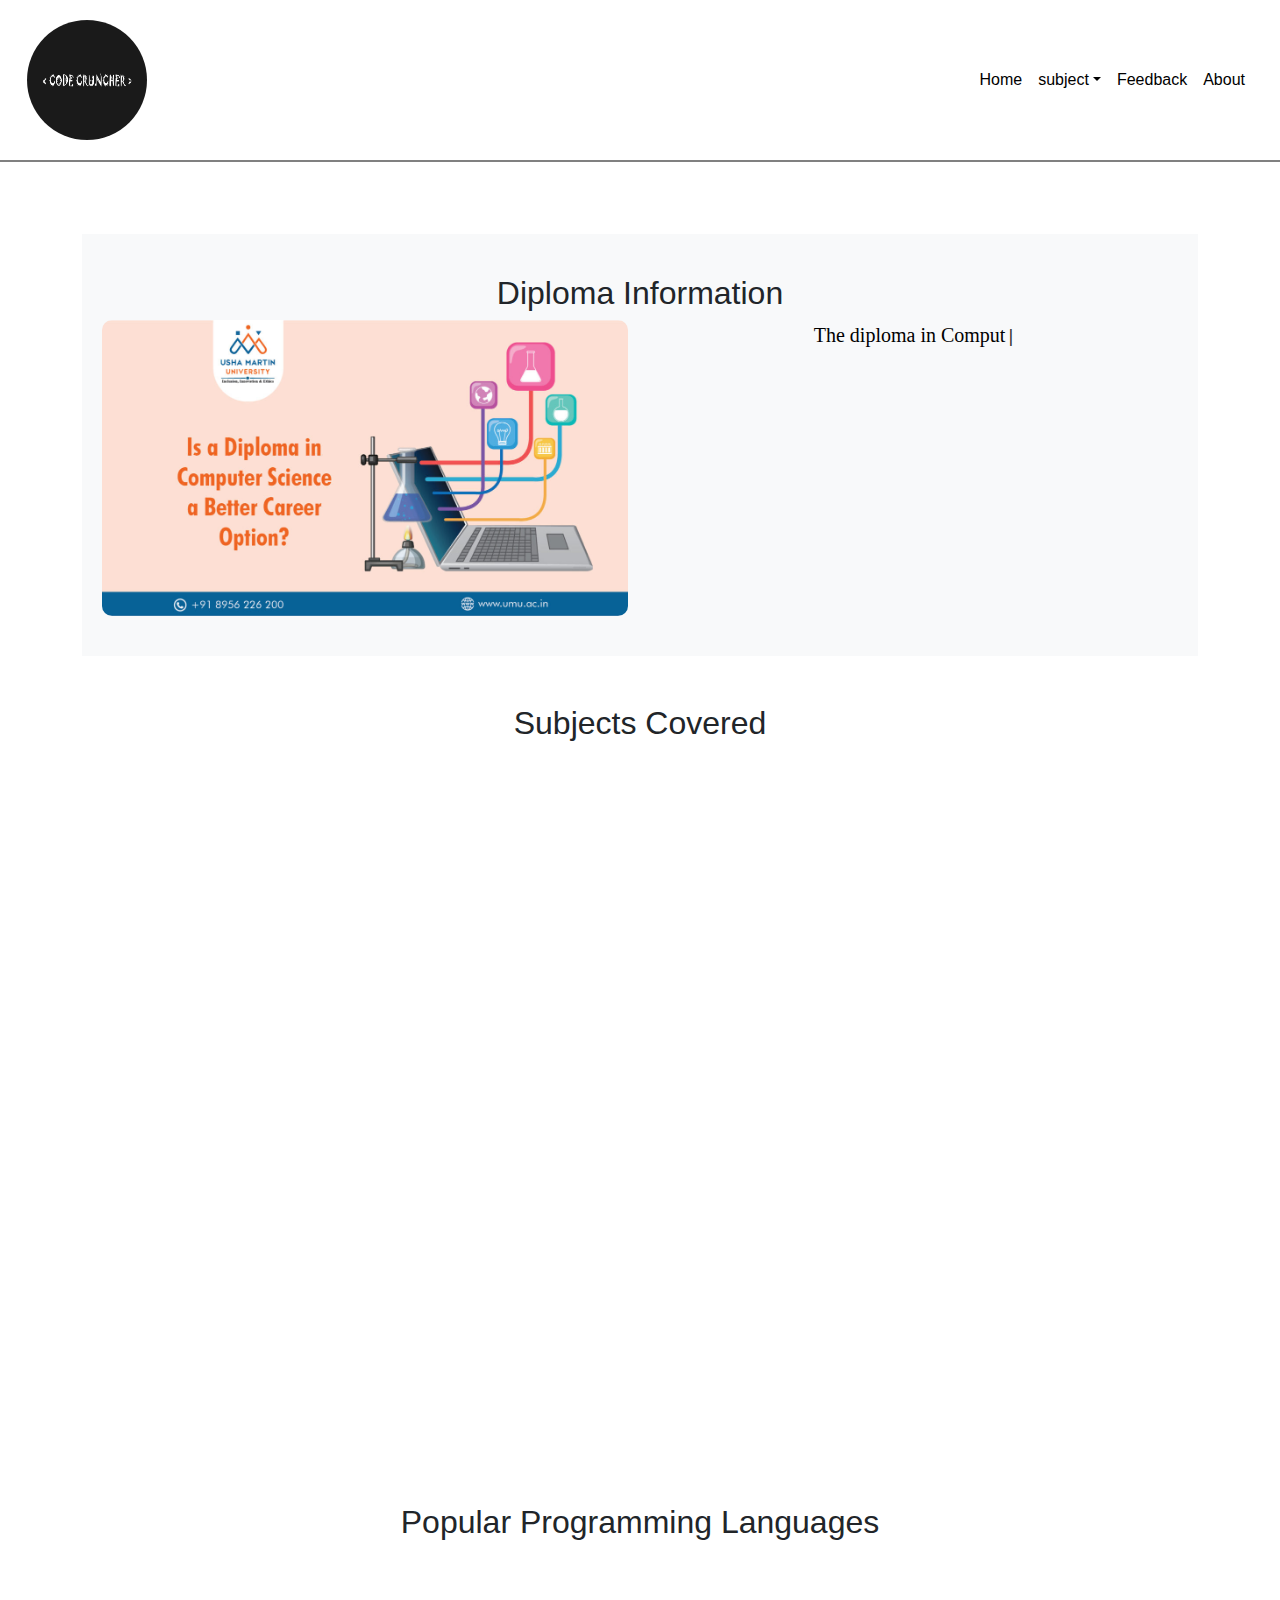
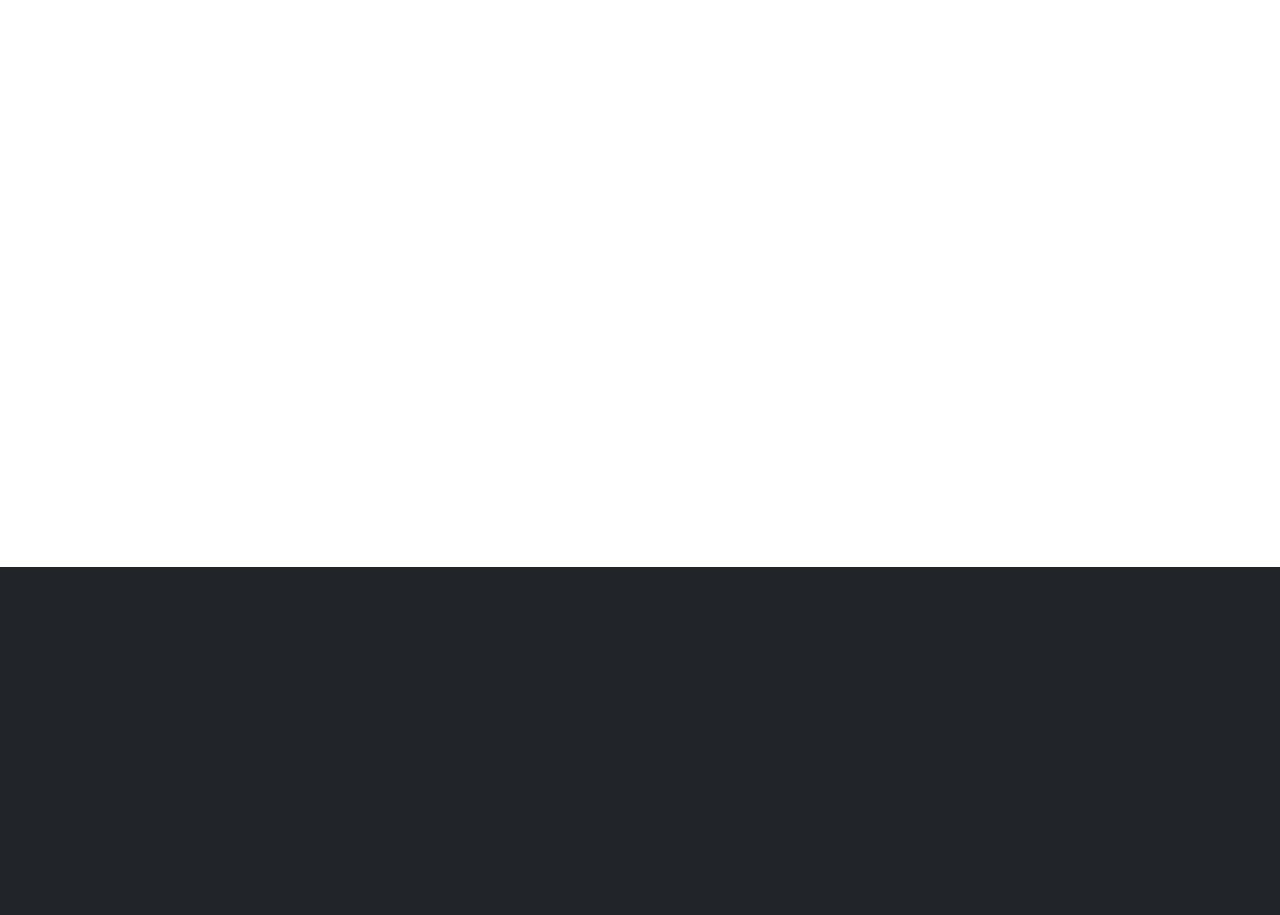
<file: index.html>
<!DOCTYPE html>
<html lang="en">
<head>
    <meta charset="UTF-8">
    <meta name="viewport" content="width=device-width, initial-scale=1.0">
    <title>CodeCrunches</title>
    <link href="https://cdn.jsdelivr.net/npm/bootstrap@5.3.0-alpha1/dist/css/bootstrap.min.css" rel="stylesheet">
    <link rel="stylesheet" href="style.css">
    <link rel="website icon" class="icon" type="jpg" href="logo.jpg">
</head>
<body>
    <!-- Navigation Bar -->
<nav class="navbar navbar-expand-lg navbar-light bg-white fixed-topv custom-border">
    <div class="container-fluid">
        <!-- Logo/Brand Name -->
        <a class="navbar-brand" href="index.html">
            <img src="logo.jpg" alt="Diploma Program" width="120" height="120" class="d-inline-block align-top">
        </a>

        <!-- Hamburger Icon for Mobile -->
        <button class="navbar-toggler" type="button" data-bs-toggle="collapse" data-bs-target="#navbarNav"
                aria-controls="navbarNav" aria-expanded="false" aria-label="Toggle navigation">
            <span class="navbar-toggler-icon"></span>
        </button>

        <!-- Navigation Menu -->
        <div class="collapse navbar-collapse" id="navbarNav">
            <ul class="navbar-nav ms-auto">
                <li class="nav-item">
                    <a class="nav-link" href="index.html">Home</a>
                </li>
                <li class="nav-item dropdown">
                    <a class="nav-link dropdown-toggle" id="navbarDropdownCourses" role="button"
                        data-toggle="dropdown" aria-haspopup="true" aria-expanded="false">subject</a>
                    <div class="dropdown-menu" aria-labelledby="navbarDropdownCourses">
                        <a class="dropdown-item" href="subject.html" target="_blank">All subject</a>
                        <a class="dropdown-item" href="DBMS.html" target="_blank">DBMS</a>
                        <a class="dropdown-item" href="Python.html" target="_blank">Python</a>
                        <a class="dropdown-item" href="BOS.html" target="_blank">BOS</a>
                        <a class="dropdown-item" href="DSA.html" target="_blank">DSA</a>
                    </div>
                </li>
                <li class="nav-item">
                    <a class="nav-link" href="feedback.html" target="_blank">Feedback</a>
                </li>
                <li class="nav-item">
                    <a class="nav-link" href="About Us.html" target="_blank">About</a>
                </li>
            </ul>
        </div>
    </div>
</nav>

<br>

<main>
    <div class="container mt-5">
        <section id="diploma-info" class="text-center">
            <h2>Diploma Information</h2>
            <div class="row">
                <div class="col-md-6 text-center">
                    <!-- Image Added -->
                    <img src="diploma.jpg" alt="Diploma Image" class="img-fluid diploma-image">
                </div>
                <div class="col-md-6 text-center">
                    <p><span id="typing-animation"></span><span class="cursor">|</span></p> <!-- Typing text remains -->
                </div>
            </div>
        </section>



        <!-- Subjects Section -->
        <section id="subjects" class="mt-5">
            <h2 class="text-center">Subjects Covered</h2>
            <div class="row">
                <div class="col-md-4 col-sm-6 col-12 mb-4 fade-in">
                    <div class="card subject-card">
                        <div class="card-body">
                            <h5 class="card-title">DBMS</h5>
                            <p class="card-text">A DBMS provides organizations a complete, clear view into the way data is shared, ensuring there aren't unnecessary copies of data. Not to mention, A DBMS allows organizations to enforce data security and privacy policies to reduce the risk of a data breach.</p>
                            <a href="DBMS.html" target="_blank" class="btn btn-primary">Material</a>
                            <a href="DBMSpaper.html" target="_blank" class="btn btn-primary">Last year paper PDFs</a>
                        </div>
                    </div>
                </div>
    
    
                <div class="col-md-4 col-sm-6 col-12 mb-4 fade-in">
                    <div class="card subject-card">
                        <div class="card-body">
                            <h5 class="card-title">BOS</h5>
                            <p class="card-text">Learn BOS. It manages the computer's memory and processes, as well as all of its software and hardware.</p>
                            <a href="BOS.html" target="_blank" class="btn btn-primary">Material</a>
                            <a href="BOSpaper.html" target="_blank" class="btn btn-primary">Last year paper PDFs</a>
                        </div>
                    </div>
                </div>


                <div class="col-md-4 col-sm-6 col-12 mb-4 fade-in">
                    <div class="card subject-card">
                        <div class="card-body">
                            <h5 class="card-title">Python</h5>
                            <p class="card-text">Python is known for its readability and ease of learning, often used developing websites and software, task automation, data analysis, and data visualisation.</p>
                            <a href="Python.html" target="_blank" class="btn btn-primary">Material</a>
                            <a href="Pythonpaper.html" target="_blank" class="btn btn-primary">Last year paper PDFs</a>
                        </div>
                    </div>
                </div>


                <div class="col-md-4 col-sm-6 col-12 mb-4 fade-in">
                    <div class="card subject-card">
                        <div class="card-body">
                            <h5 class="card-title">DSA</h5>
                            <p class="card-text">Learning data structures and algorithms enhances your overall programming abilities. You'll be able to write code that is cleaner, more efficient, and easier to maintain. Understanding how your code works at a fundamental level makes it easier to find and fix errors.</p>
                            <a href="DSA.html" target="_blank" class="btn btn-primary">Material</a>
                            <a href="DSApaper.html" target="_blank" class="btn btn-primary">Last year paper PDFs</a>
                        </div>
                    </div>
                </div>
            </div>
        </section>

        <!-- Computer Languages Section -->
<section id="languages" class="mt-5">
    <h2 class="text-center">Popular Programming Languages</h2>
    <div class="row">
        <div class="col-md-4 fade-in">
            <div class="language-card">
                <h5>Python</h5>
                <p>Python is known for its readability and ease of learning, often used developing websites and software, task automation, data analysis, and data visualisation.</p>
            </div>
        </div>
        <div class="col-md-4 fade-in">
            <div class="language-card">
                <h5>JavaScript</h5>
                <p>JavaScript powers dynamic content and interactive web pages, making it essential for front-end development.</p>
            </div>
        </div>
        <div class="col-md-4 fade-in">
            <div class="language-card">
                <h5>Java</h5>
                <p>Java is a highly scalable language often used in enterprise applications and Android development.</p>
            </div>
        </div>
        <div class="col-md-4 fade-in">
            <div class="language-card">
                <h5>C++</h5>
                <p>C++ is a powerful, high-performance language used in system software, game development, and real-time simulations.</p>
            </div>
        </div>
        <div class="col-md-4 fade-in">
            <div class="language-card">
                <h5>Ruby</h5>
                <p>Ruby is a flexible, beginner-friendly language, widely known for its use in web development with the Rails framework.</p>
            </div>
        </div>
        <div class="col-md-4 fade-in">
            <div class="language-card">
                <h5>PHP</h5>
                <p>PHP is a popular server-side scripting language used for building dynamic websites and web applications.</p>
            </div>
        </div>
        <div class="col-md-4 fade-in">
            <div class="language-card">
                <h5>Swift</h5>
                <p>Swift is used primarily for iOS and macOS app development, known for its speed and safety features.</p>
            </div>
        </div>
        <div class="col-md-4 fade-in">
            <div class="language-card">
                <h5>C#</h5>
                <p>C# is a versatile language developed by Microsoft, commonly used in game development with Unity and enterprise software.</p>
            </div>
        </div>
        <div class="col-md-4 fade-in">
            <div class="language-card">
                <h5>Go</h5>
                <p>Go (Golang) is known for its simplicity and high performance, making it popular for cloud-based applications and services.</p>
            </div>
        </div>
    </div>
</section>
    </div>
</main> 

<br>

<!-- Footer Section -->
<footer class="footer bg-dark text-white">
    <div class="container">
        <div class="row">
            <!-- Quick Links -->
            <div class="col-md-4">
                <h5>Quick Links</h5>
                <ul>
                    <li><a href="index.html">Home</a></li>
                    <li><a href="subject.html">subject</a></li>
                    <li><a href="feedback.html">Feedback</a></li>
                    <li><a href="about.html">About</a></li>
                </ul>
            </div>
            <!-- Contact Information -->
            <div class="col-md-4">
                <h5>Contact Information</h5>
                <p><strong>Address: </strong><a href="https://maps.app.goo.gl/cZvbRpE9s41Y2mDB8" class="text-white text-decoration-none"> A-302, Ratnam Sky City, Rajkot, Gujarat</a></p>
                <p><strong>Phone:</strong><a href="tel:+916351478074" class="text-white text-decoration-none"> +91 6351478074</a></p>
                <p><strong>Email:</strong> karanvaya208@gmail.com</p>
                <p><strong>Hours:</strong> Mon-Fri 2:00pm - 8:00pm</p>
            </div>
            <!-- Social Media Links -->
            <div class="col-md-4">
                <h5>Follow Us</h5>
                <ul class="social-media">
                    <li><a href="https://wa.me/916351478074" target="_blank" class="fab fa-WBbusiness-f">Whatsapp</a></li>
                    <li><a href="https://x.com/Karanvaya14352?t=p5pnC23U_OzOxaMj130spA&s=09" target="_blank" class="fab fa-twitter">Twitter</a></li>
                    <li><a href="https://www.linkedin.com/in/karan-vaya-581460316lipi=urn%3Ali%3Apage%3Ad_flagship3%20%20%20%20%20%20%20%20%20%20%20%20%20%20%20%20%20%20%20%20_feed%3Bs9AuwH%2FPSq28ZUuLZCYLlA%3D%3D" target="_blank" class="fab fa-linkedin-in">Linkedin</a></li>
                    <li><a href="https://www.instagram.com/karanvaya2008?igsh=cXduNnJhZ29sb3Fm" target="_blank" class="fab fa-instagram">Instagram</a></li>
                </ul>
            </div>
        </div>
        <div class="row">
            <!-- Copyright and Trademark Notice -->
            <div class="col-12 text-center">
                <p>&copy; 2024 Computer Science Institute. All rights reserved.</p>
            </div>
        </div>
    </div>
    <!-- Back to Top Button -->
    <button id="back-to-top" class="btn btn-primary">↑</button>
</footer>

<!-- Responsive Menu Button -->
<button class="btn btn-primary" id="menu-toggle">
    <span class="navbar-toggler-icon"></span>
</button>

<script src="https://code.jquery.com/jquery-3.6.0.min.js"></script>
<script src="https://cdn.jsdelivr.net/npm/@popperjs/core@2.9.2/dist/umd/popper.min.js"></script>
<script src="https://cdn.jsdelivr.net/npm/bootstrap@5.3.0-alpha1/dist/js/bootstrap.min.js"></script>
<script src="script.js"></script>
</body>
</html>
</file>
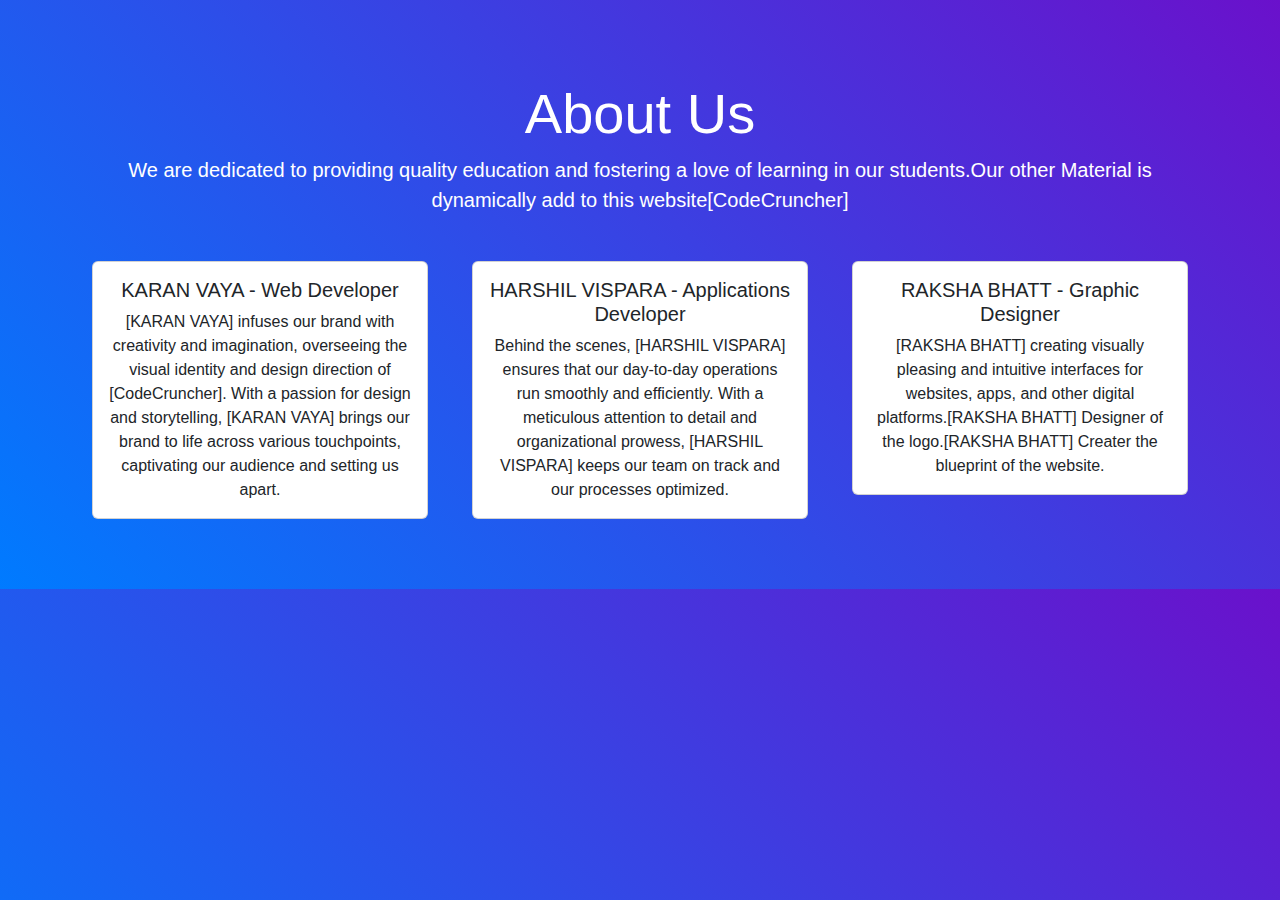
<file: About Us.html>
<!DOCTYPE html>
<html lang="en">
<head>
    <meta charset="UTF-8">
    <meta name="viewport" content="width=device-width, initial-scale=1.0">
    <title>About Us</title>
    <link href="https://cdn.jsdelivr.net/npm/bootstrap@5.3.0/dist/css/bootstrap.min.css" rel="stylesheet">
    <link rel="stylesheet" href="about us.css">
    <link href="https://cdnjs.cloudflare.com/ajax/libs/animate.css/4.1.1/animate.min.css" rel="stylesheet">
</head>
<body>
    <section class="about-section" id="aboutSection">
        <div class="container">
            <div class="row about-content" id="aboutContent">
                <div class="col-lg-12">
                    <h2 class="display-4 animate__animated animate__fadeInDown">About Us</h2>
                    <p class="lead animate__animated animate__fadeInLeft">We are dedicated to providing quality education and fostering a love of learning in our students.Our other Material is dynamically add to this website[CodeCruncher]</p>
                </div>
            </div>
            <div class="row text-center">
                <!-- Team Member 1 -->
                <div class="col-md-4 col-sm-6">
                    <div class="card fade-in">
                        <div class="card-body">
                            <h5 class="card-title">KARAN VAYA - Web Developer</h5>
                            <p class="card-text">[KARAN VAYA] infuses our brand with creativity and imagination, overseeing the visual identity and design direction of [CodeCruncher]. With a passion for design and storytelling, [KARAN VAYA] brings our brand to life across various touchpoints, captivating our audience and setting us apart.</p>
                        </div>
                    </div>
                </div>
                <!-- Team Member 2 -->
                <div class="col-md-4 col-sm-6">
                    <div class="card fade-in">
                        <div class="card-body">
                            <h5 class="card-title">HARSHIL VISPARA - Applications Developer</h5>
                            <p class="card-text">Behind the scenes, [HARSHIL VISPARA] ensures that our day-to-day operations run smoothly and efficiently. With a meticulous attention to detail and organizational prowess, [HARSHIL VISPARA] keeps our team on track and our processes optimized.</p>
                        </div>
                    </div>
                </div>
                <!-- Team Member 3 -->
                <div class="col-md-4 col-sm-6">
                    <div class="card fade-in">
                        <div class="card-body">
                            <h5 class="card-title">RAKSHA BHATT - Graphic Designer</h5>
                            <p class="card-text">[RAKSHA BHATT] creating visually pleasing and intuitive interfaces for websites, 
                                apps, and other digital platforms.[RAKSHA BHATT] Designer of the logo.[RAKSHA BHATT] Creater the blueprint of the website.</p>
                        </div>
                    </div>
                </div>
            </div>
        </div>
    </section>

    <!-- Adding JS Libraries -->
    <script src="https://code.jquery.com/jquery-3.6.0.min.js"></script>
    <script src="https://cdn.jsdelivr.net/npm/bootstrap@5.3.0/dist/js/bootstrap.bundle.min.js"></script>
    <script src="about us.js"></script>
</body>
</html>
</file>
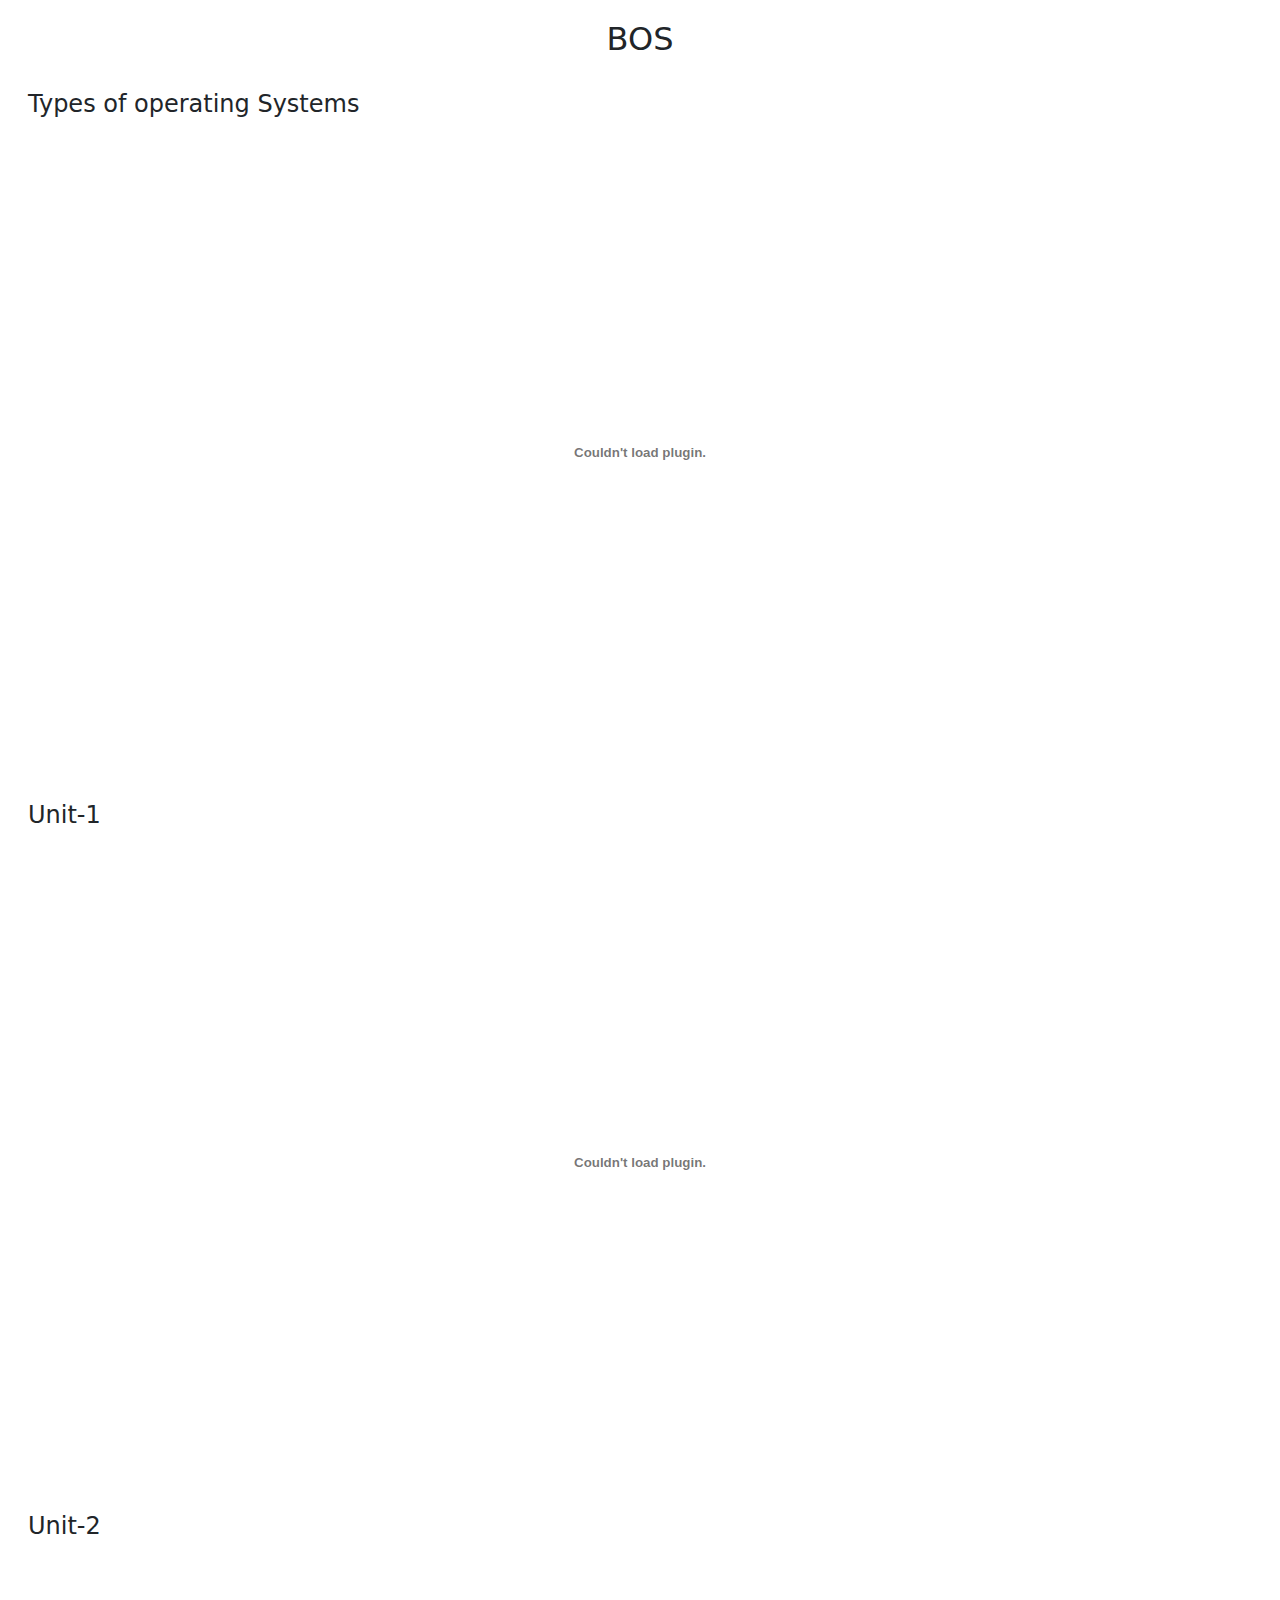
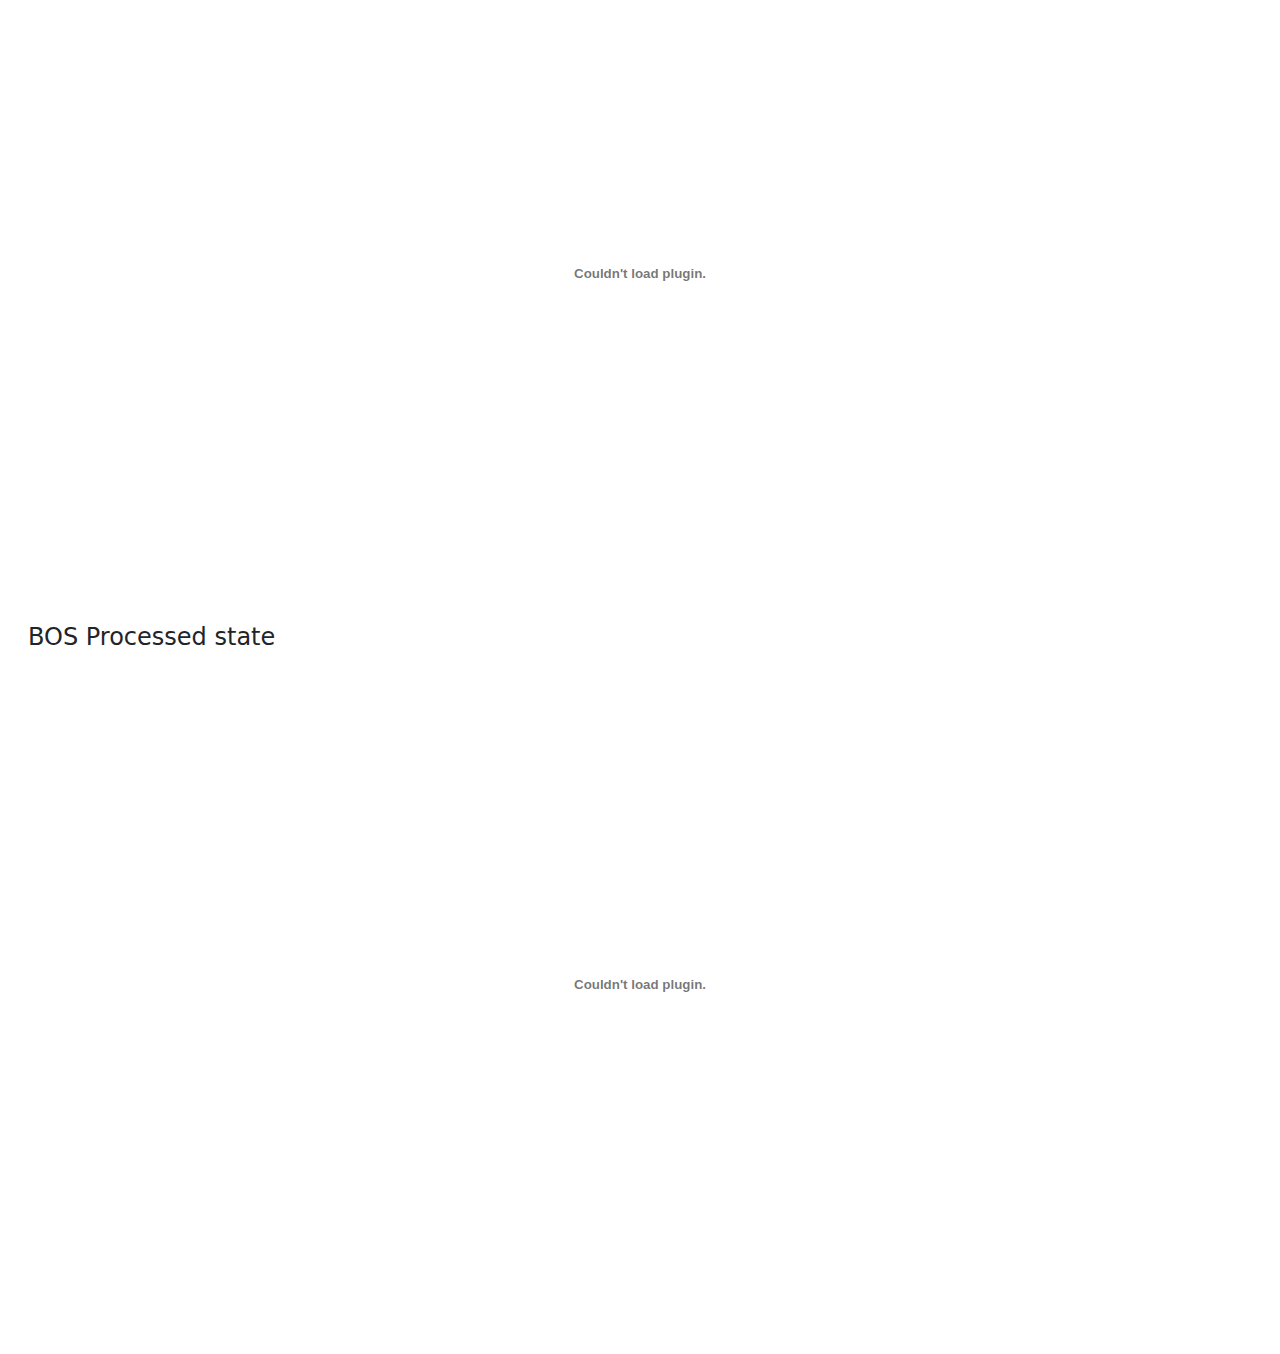
<file: BOS.html>
<!DOCTYPE html>
<html lang="en">
<head>
    <meta charset="UTF-8">
    <meta http-equiv="X-UA-Compatible" content="IE=edge">
    <meta name="viewport" content="width=device-width, initial-scale=1.0">
    <link href="https://cdn.jsdelivr.net/npm/bootstrap@5.3.0-alpha1/dist/css/bootstrap.min.css" rel="stylesheet">
    <link rel="stylesheet" href="https://cdnjs.cloudflare.com/ajax/libs/animate.css/4.1.1/animate.min.css" />
    <link rel="stylesheet" href="BOS.css">
    <title>BOS</title>
</head>
<body>
    <h1 class="text-center animate__animated animate__fadeInDown">BOS</h1>

    <br>

    <h2 class="mx-2 animate__animated animate__fadeInLeft">Types of operating Systems</h2>
    <div class="d-flex justify-content-center animate__animated animate__fadeIn">
        <object data="Types of Operating Systems.pdf" type="application/pdf" class="pdf-container"></object>
    </div>

    <br>

    <h2 class="mx-2 animate__animated animate__fadeInRight">Unit-1</h2>
    <div class="d-flex justify-content-center animate__animated animate__fadeIn">
        <object data="OS_Unit_1.pdf" type="application/pdf" class="pdf-container"></object>
    </div>

    <br>

    <h2 class="mx-2 animate__animated animate__fadeInRight">Unit-2</h2>
    <div class="d-flex justify-content-center animate__animated animate__fadeIn">
        <object data="OS_Unit_2.pdf" type="application/pdf" class="pdf-container"></object>
    </div>
    <br>

    <h2 class="mx-2 animate__animated animate__fadeInRight">BOS Processed state</h2>
    <div class="d-flex justify-content-center animate__animated animate__fadeIn">
        <object data="BOS Processed state.pdf" type="application/pdf" class="pdf-container"></object>
    </div>

    <br>
</body>
<script src="https://code.jquery.com/jquery-3.6.0.min.js"></script>
    <script src="https://cdn.jsdelivr.net/npm/@popperjs/core@2.9.2/dist/umd/popper.min.js"></script>
    <script src="https://cdn.jsdelivr.net/npm/bootstrap@5.3.0-alpha1/dist/js/bootstrap.min.js"></script>
    <script src="BOS.js"></script>
</html>
</file>
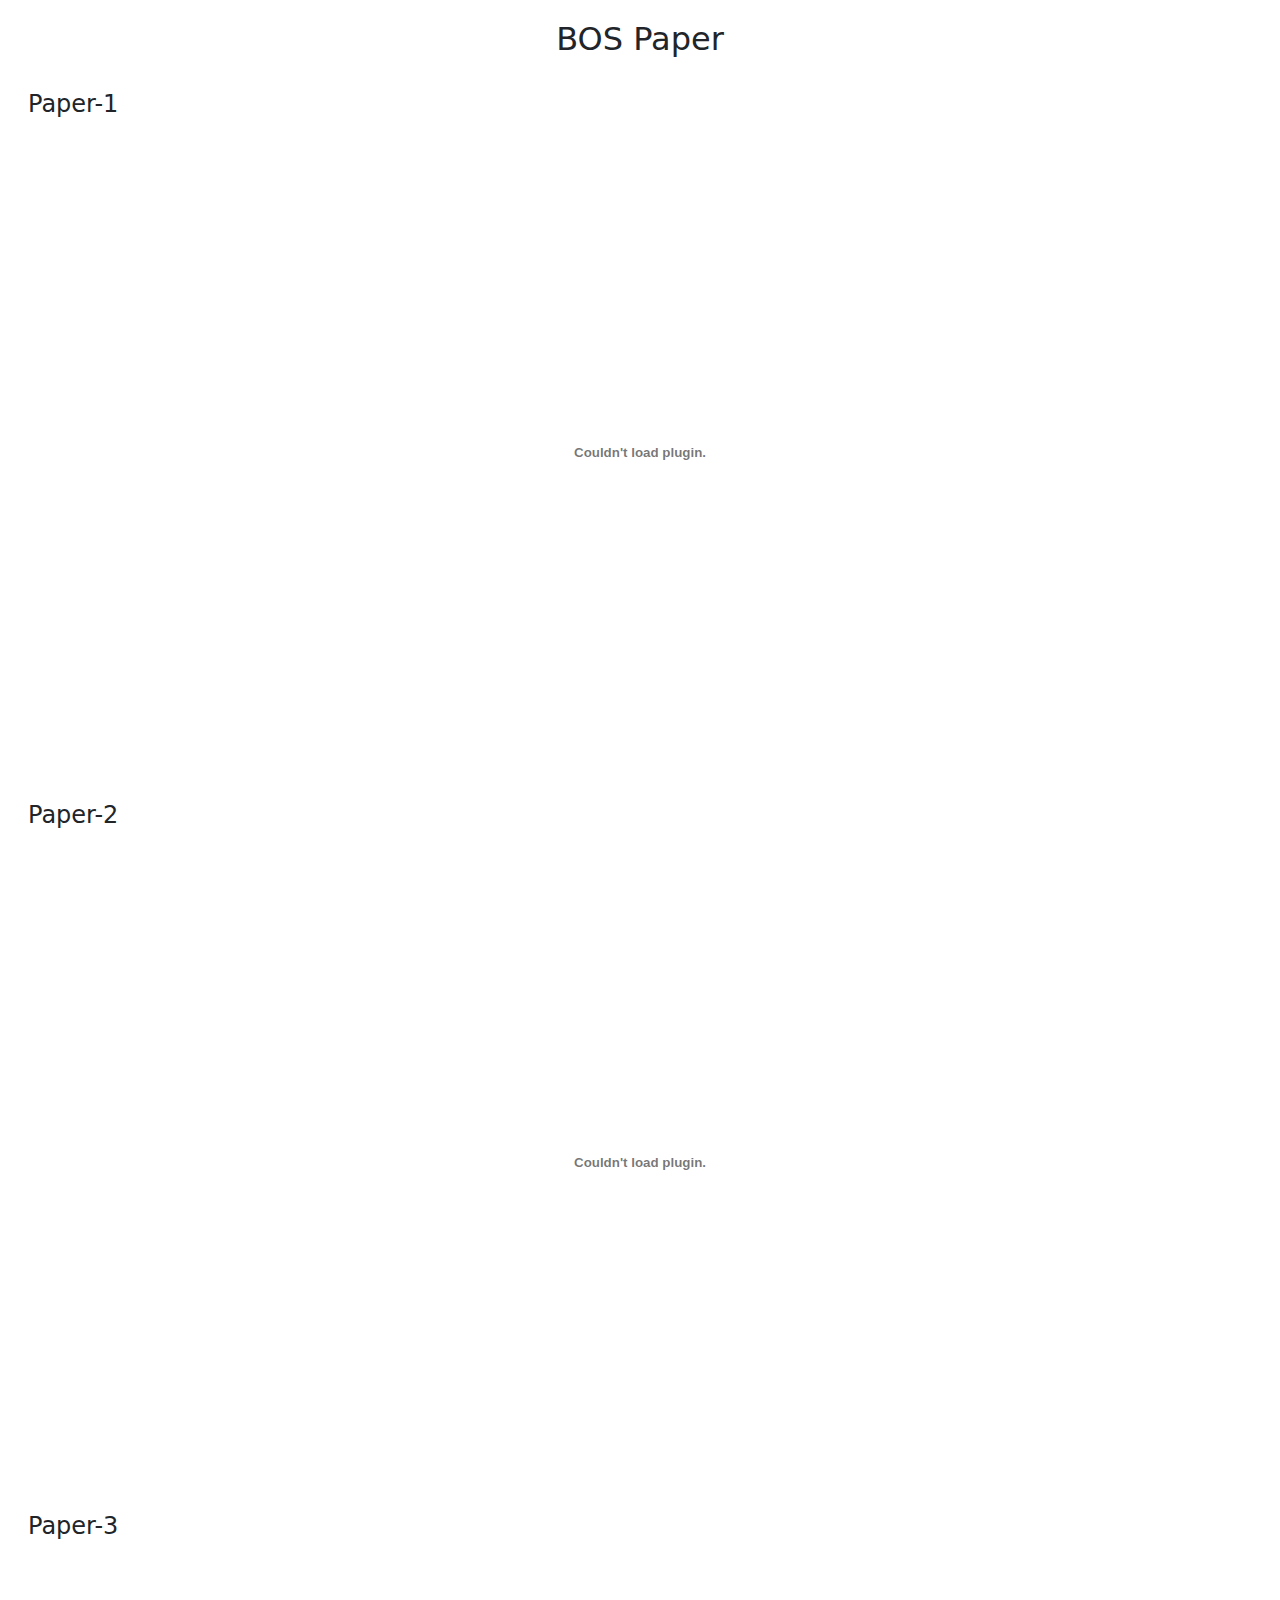
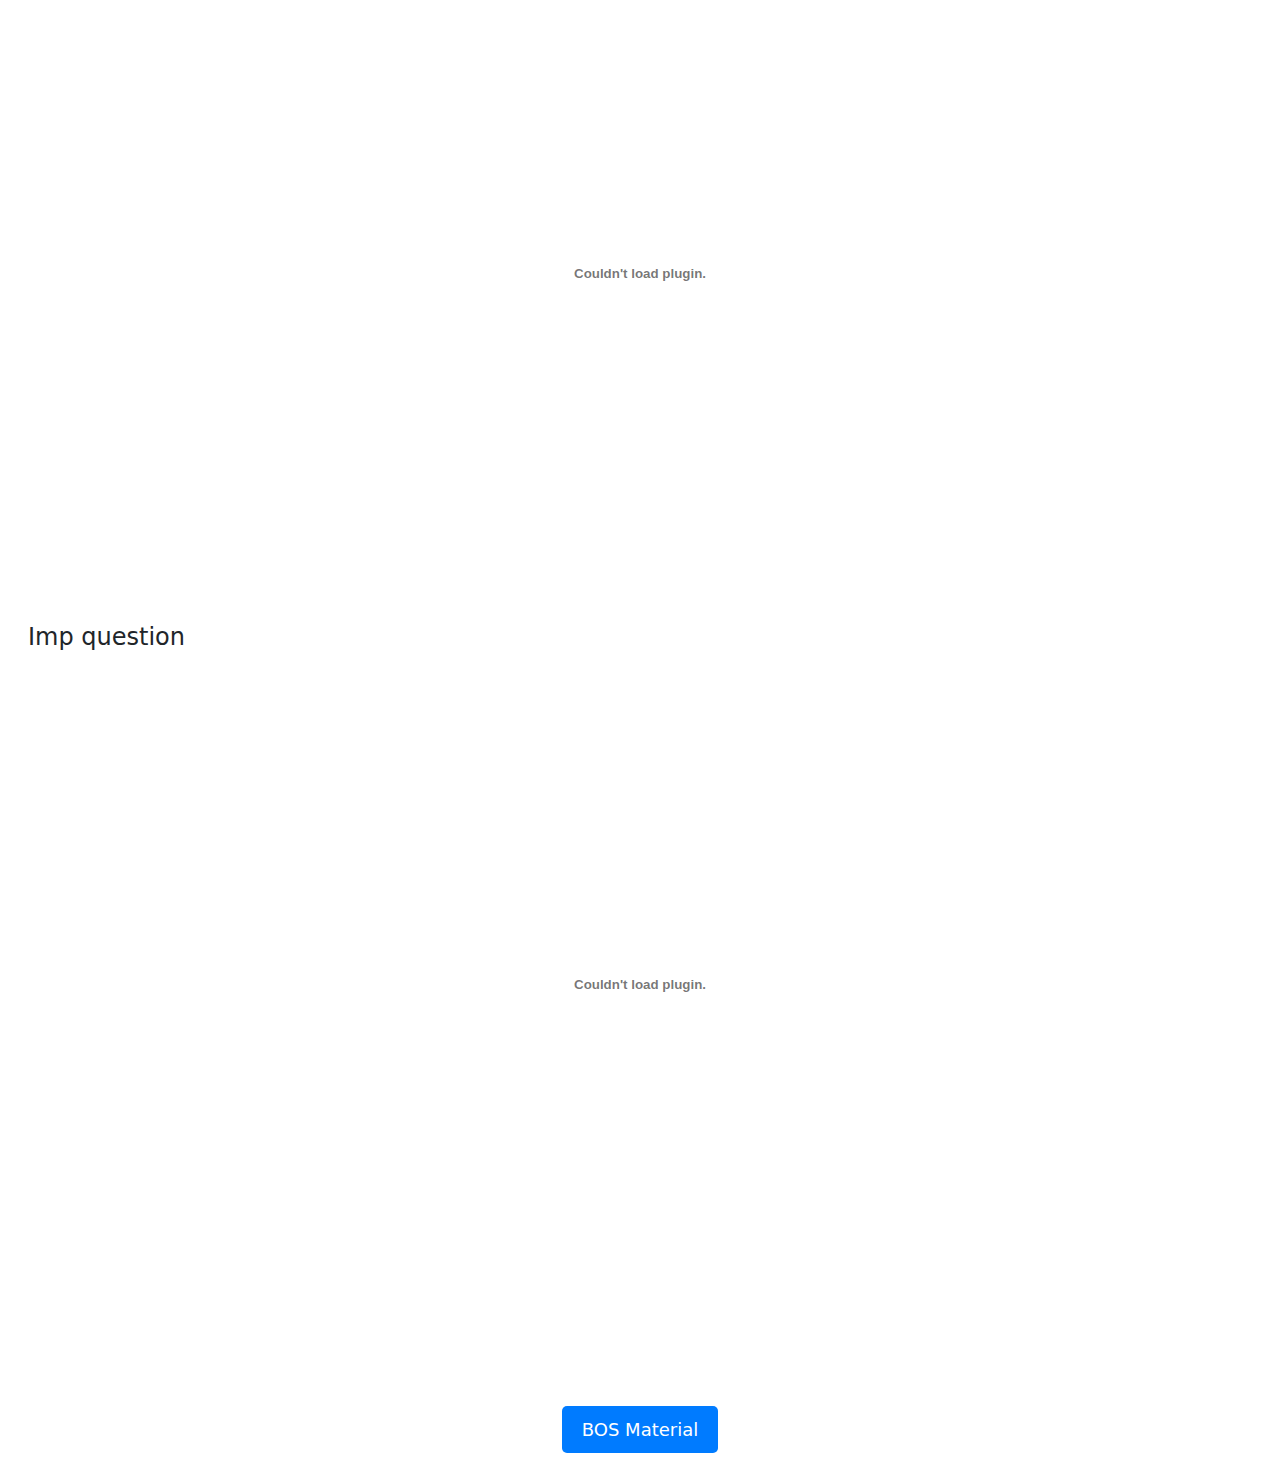
<file: BOSpaper.html>
<!DOCTYPE html>
<html lang="en">
<head>
    <meta charset="UTF-8">
    <meta http-equiv="X-UA-Compatible" content="IE=edge">
    <meta name="viewport" content="width=device-width, initial-scale=1.0">
    <link href="https://cdn.jsdelivr.net/npm/bootstrap@5.3.0-alpha1/dist/css/bootstrap.min.css" rel="stylesheet">
    <link rel="stylesheet" href="https://cdnjs.cloudflare.com/ajax/libs/animate.css/4.1.1/animate.min.css" />
    <link rel="stylesheet" href="BOSpaper.css">
    <title>BOS paper</title>
</head>
<body>
    <h1 class="text-center animate__animated animate__fadeInDown">BOS Paper</h1>

    <br>

    <h2 class="mx-2 animate__animated animate__fadeInLeft">Paper-1</h2>
    <div class="d-flex justify-content-center animate__animated animate__fadeIn">
        <object data="3330701.pdf" type="application/pdf" class="pdf-container"></object>
    </div>

    <br>

    <h2 class="mx-2 animate__animated animate__fadeInLeft">Paper-2</h2>
    <div class="d-flex justify-content-center animate__animated animate__fadeIn">
        <object data="3330701 (1).pdf" type="application/pdf" class="pdf-container"></object>
    </div>

    <br>

    <h2 class="mx-2 animate__animated animate__fadeInLeft">Paper-3</h2>
    <div class="d-flex justify-content-center animate__animated animate__fadeIn">
        <object data="3330701-DIPLOMA-SUMMER-2022.pdf" type="application/pdf" class="pdf-container"></object>
    </div>

    <br>

    <h2 class="mx-2 animate__animated animate__fadeInLeft">Imp question</h2>
    <div class="d-flex justify-content-center animate__animated animate__fadeIn">
        <object data="QB_BOS.pdf" type="application/pdf" class="pdf-container"></object>
    </div>

    <br>





    <br>


    <div class="container text-center mt-5">
        <a href="BOS.html" class="animated-anchor" target="_blank">BOS Material</a>
    </div>
</body>
<script src="https://code.jquery.com/jquery-3.6.0.min.js"></script>
    <script src="https://cdn.jsdelivr.net/npm/@popperjs/core@2.9.2/dist/umd/popper.min.js"></script>
    <script src="https://cdn.jsdelivr.net/npm/bootstrap@5.3.0-alpha1/dist/js/bootstrap.min.js"></script>
    <script src="BOSpaper.js"></script>
</html>
</file>
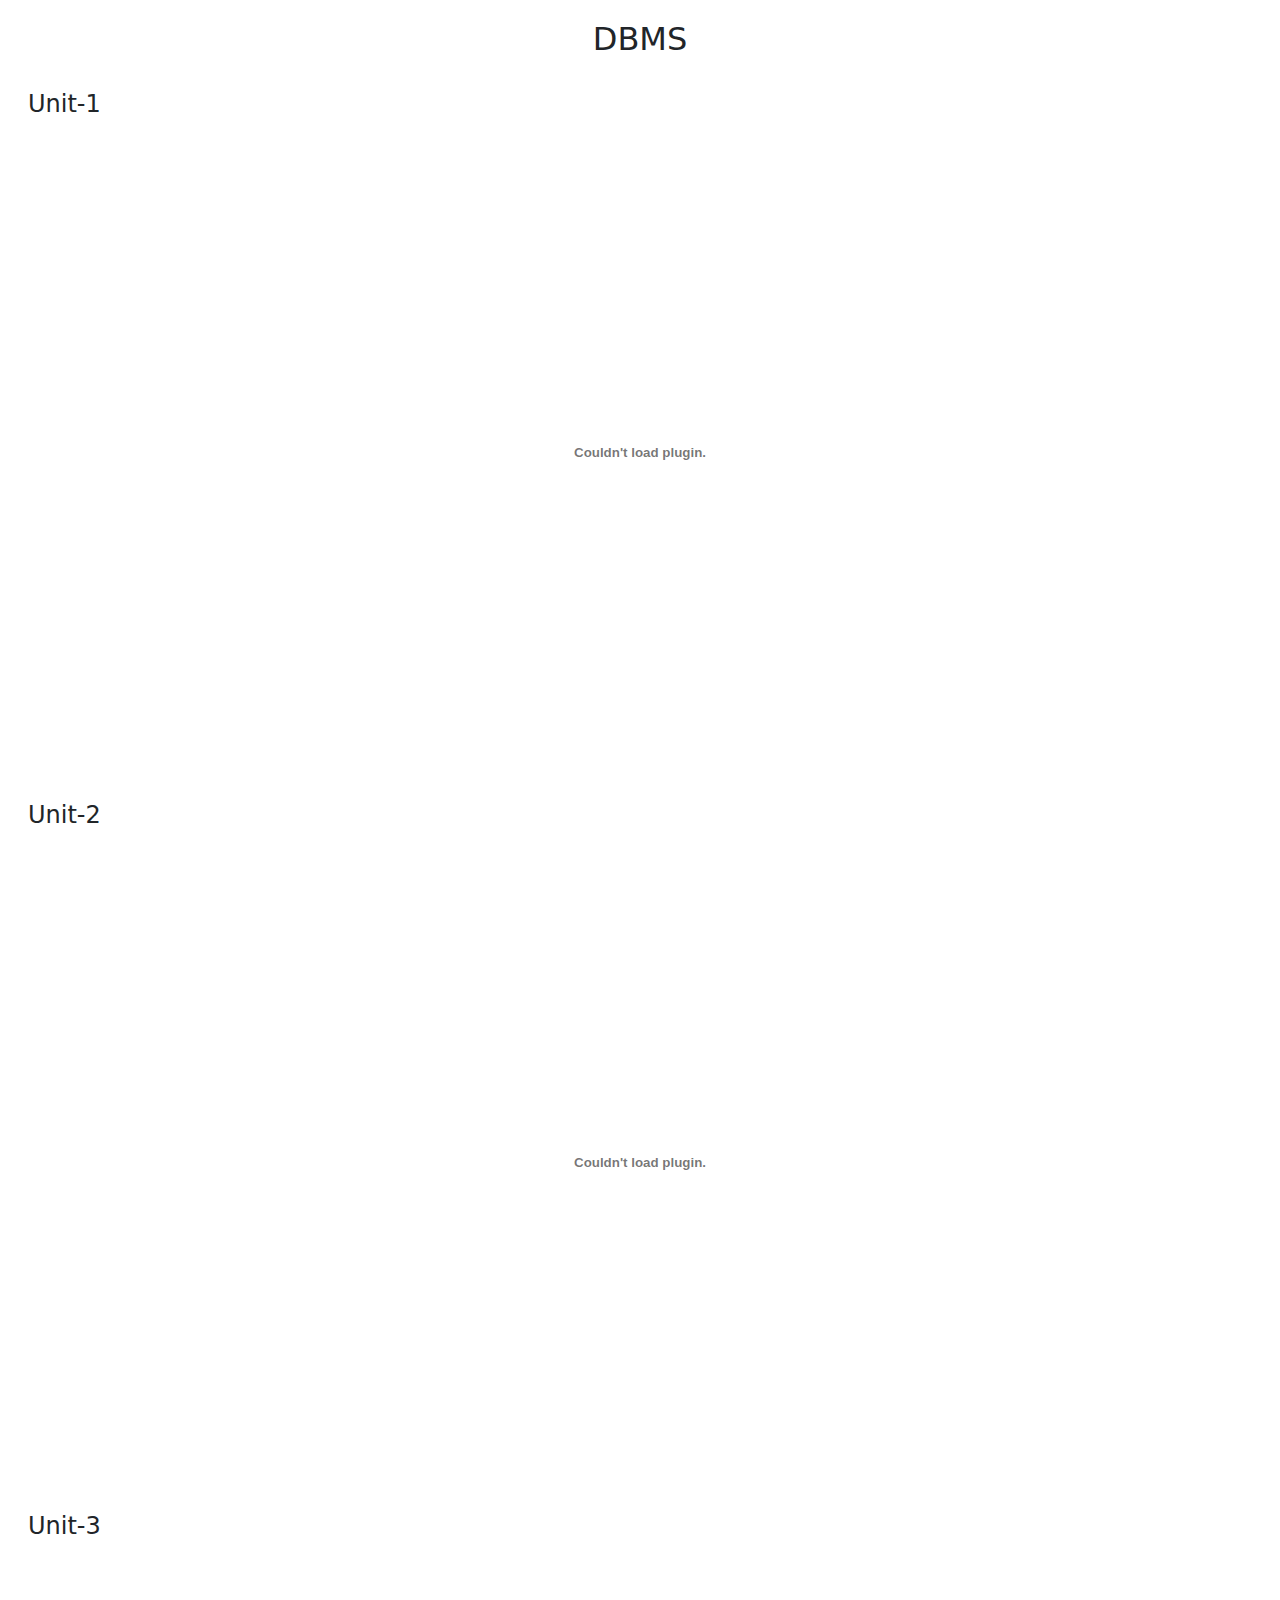
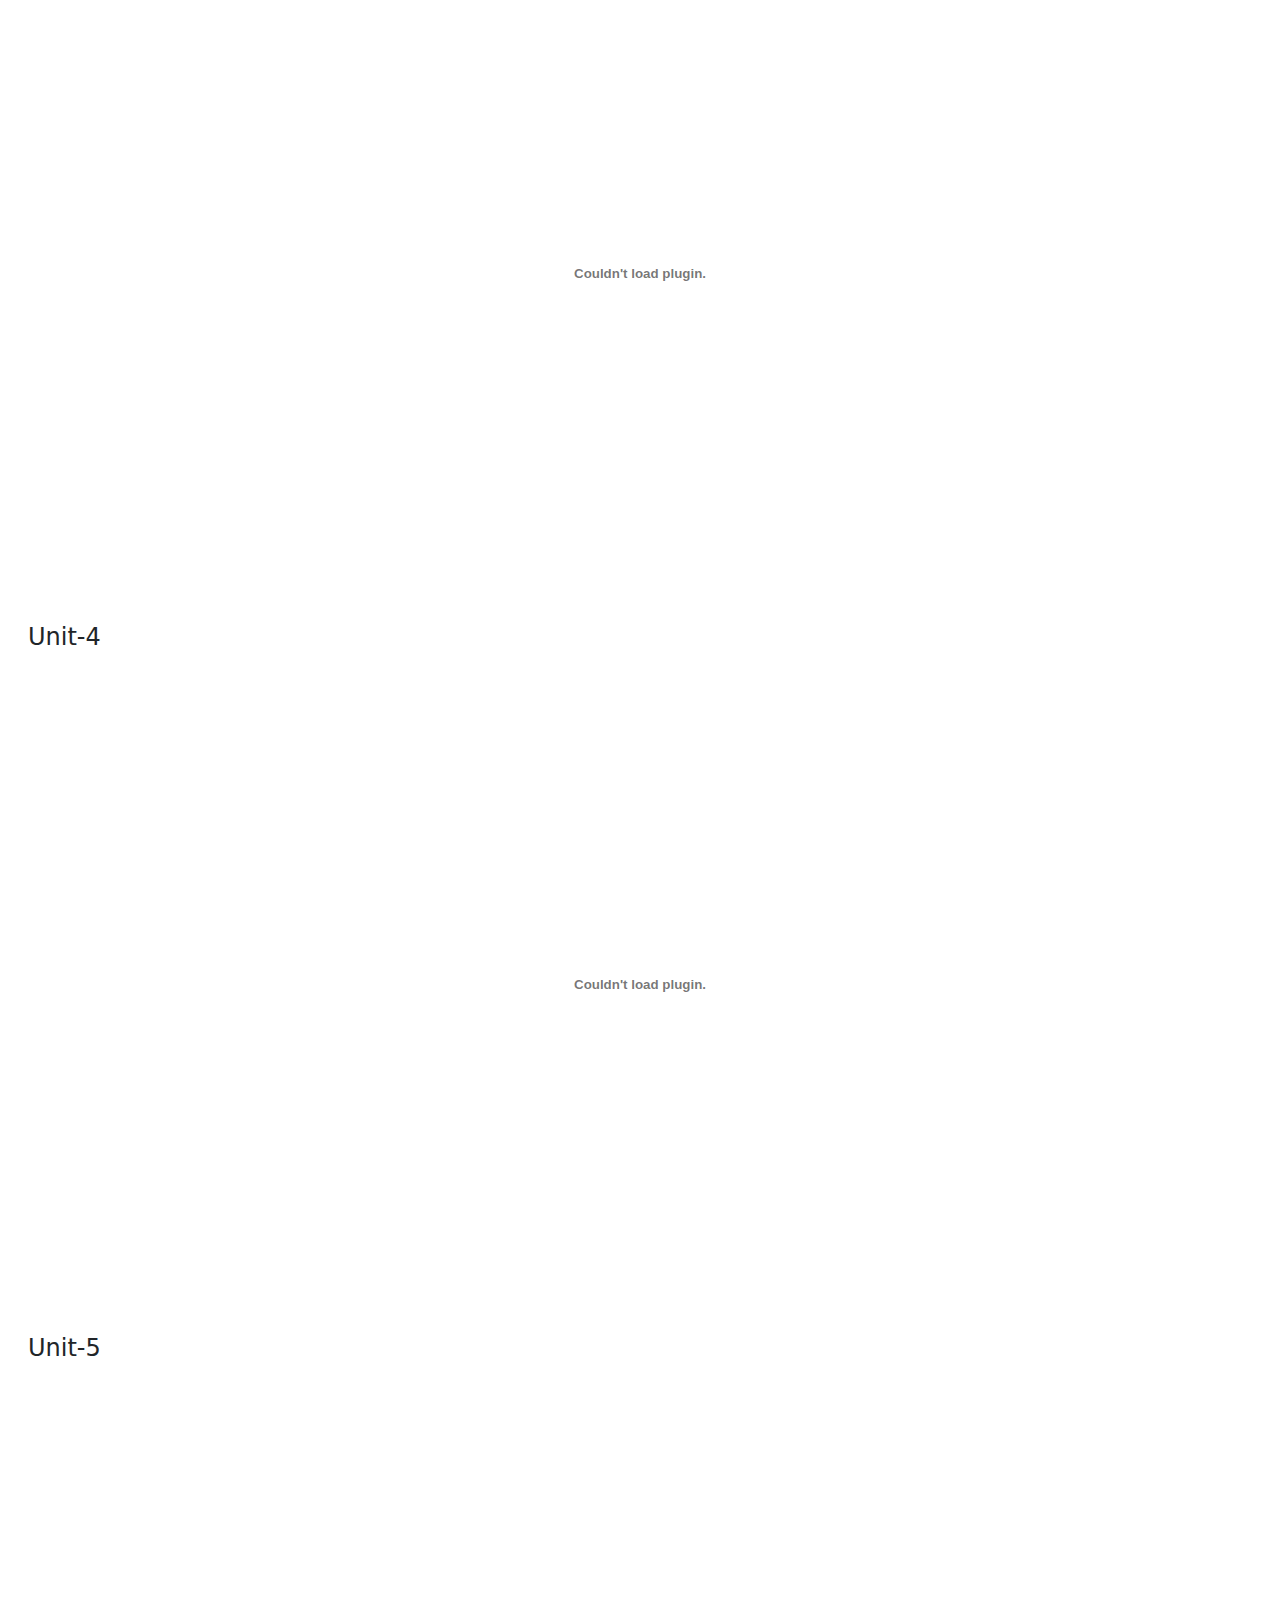
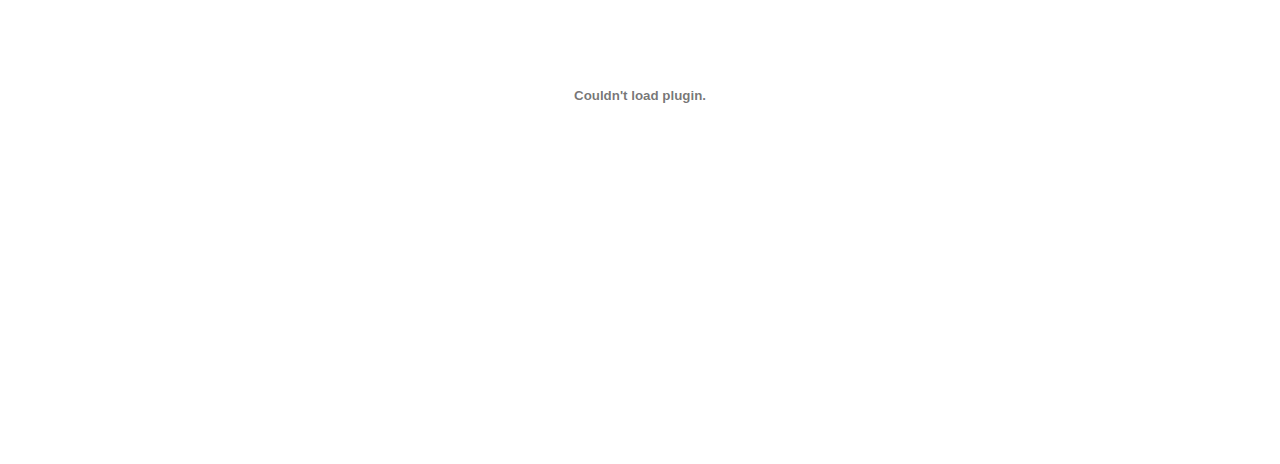
<file: DBMS.html>
<!DOCTYPE html>
<html lang="en">

<head>
    <meta charset="UTF-8">
    <meta http-equiv="X-UA-Compatible" content="IE=edge">
    <meta name="viewport" content="width=device-width, initial-scale=1.0">
    <link href="https://cdn.jsdelivr.net/npm/bootstrap@5.3.0-alpha1/dist/css/bootstrap.min.css" rel="stylesheet">
    <link rel="stylesheet" href="https://cdnjs.cloudflare.com/ajax/libs/animate.css/4.1.1/animate.min.css" />
    <link rel="stylesheet" href="DBMS.css">
    <title>DBMS</title>
</head>

<body>
    <h1 class="text-center animate__animated animate__fadeInDown">DBMS</h1>

    <br>

    <h2 class="mx-2 animate__animated animate__fadeInLeft">Unit-1</h2>
    <div class="d-flex justify-content-center animate__animated animate__fadeIn">
        <object data="RDBMS_Unit_1.pdf" type="application/pdf" class="pdf-container"></object>
    </div>

    <br>

    <h2 class="mx-2 animate__animated animate__fadeInRight">Unit-2</h2>
    <div class="d-flex justify-content-center animate__animated animate__fadeIn">
        <object data="RDBMS_Unit_2.pdf" type="application/pdf" class="pdf-container"></object>
    </div>

    <br>

    <h2 class="mx-2 animate__animated animate__fadeInRight">Unit-3</h2>
    <div class="d-flex justify-content-center animate__animated animate__fadeIn">
        <object data="RDBMS_Unit_3.pdf" type="application/pdf" class="pdf-container"></object>
    </div>

    <br>

    <h2 class="mx-2 animate__animated animate__fadeInRight">Unit-4</h2>
    <div class="d-flex justify-content-center animate__animated animate__fadeIn">
        <object data="RDBMS_Unit_4.pdf" type="application/pdf" class="pdf-container"></object>
    </div>

    <br>

    <h2 class="mx-2 animate__animated animate__fadeInRight">Unit-5</h2>
    <div class="d-flex justify-content-center animate__animated animate__fadeIn">
        <object data="RDBMS_Unit_5.pdf" type="application/pdf" class="pdf-container"></object>
    </div>

    <br>


    <script src="https://code.jquery.com/jquery-3.6.0.min.js"></script>
    <script src="https://cdn.jsdelivr.net/npm/@popperjs/core@2.9.2/dist/umd/popper.min.js"></script>
    <script src="https://cdn.jsdelivr.net/npm/bootstrap@5.3.0-alpha1/dist/js/bootstrap.min.js"></script>
    <script src="DBMS.js"></script>
</body>
</html>
</file>
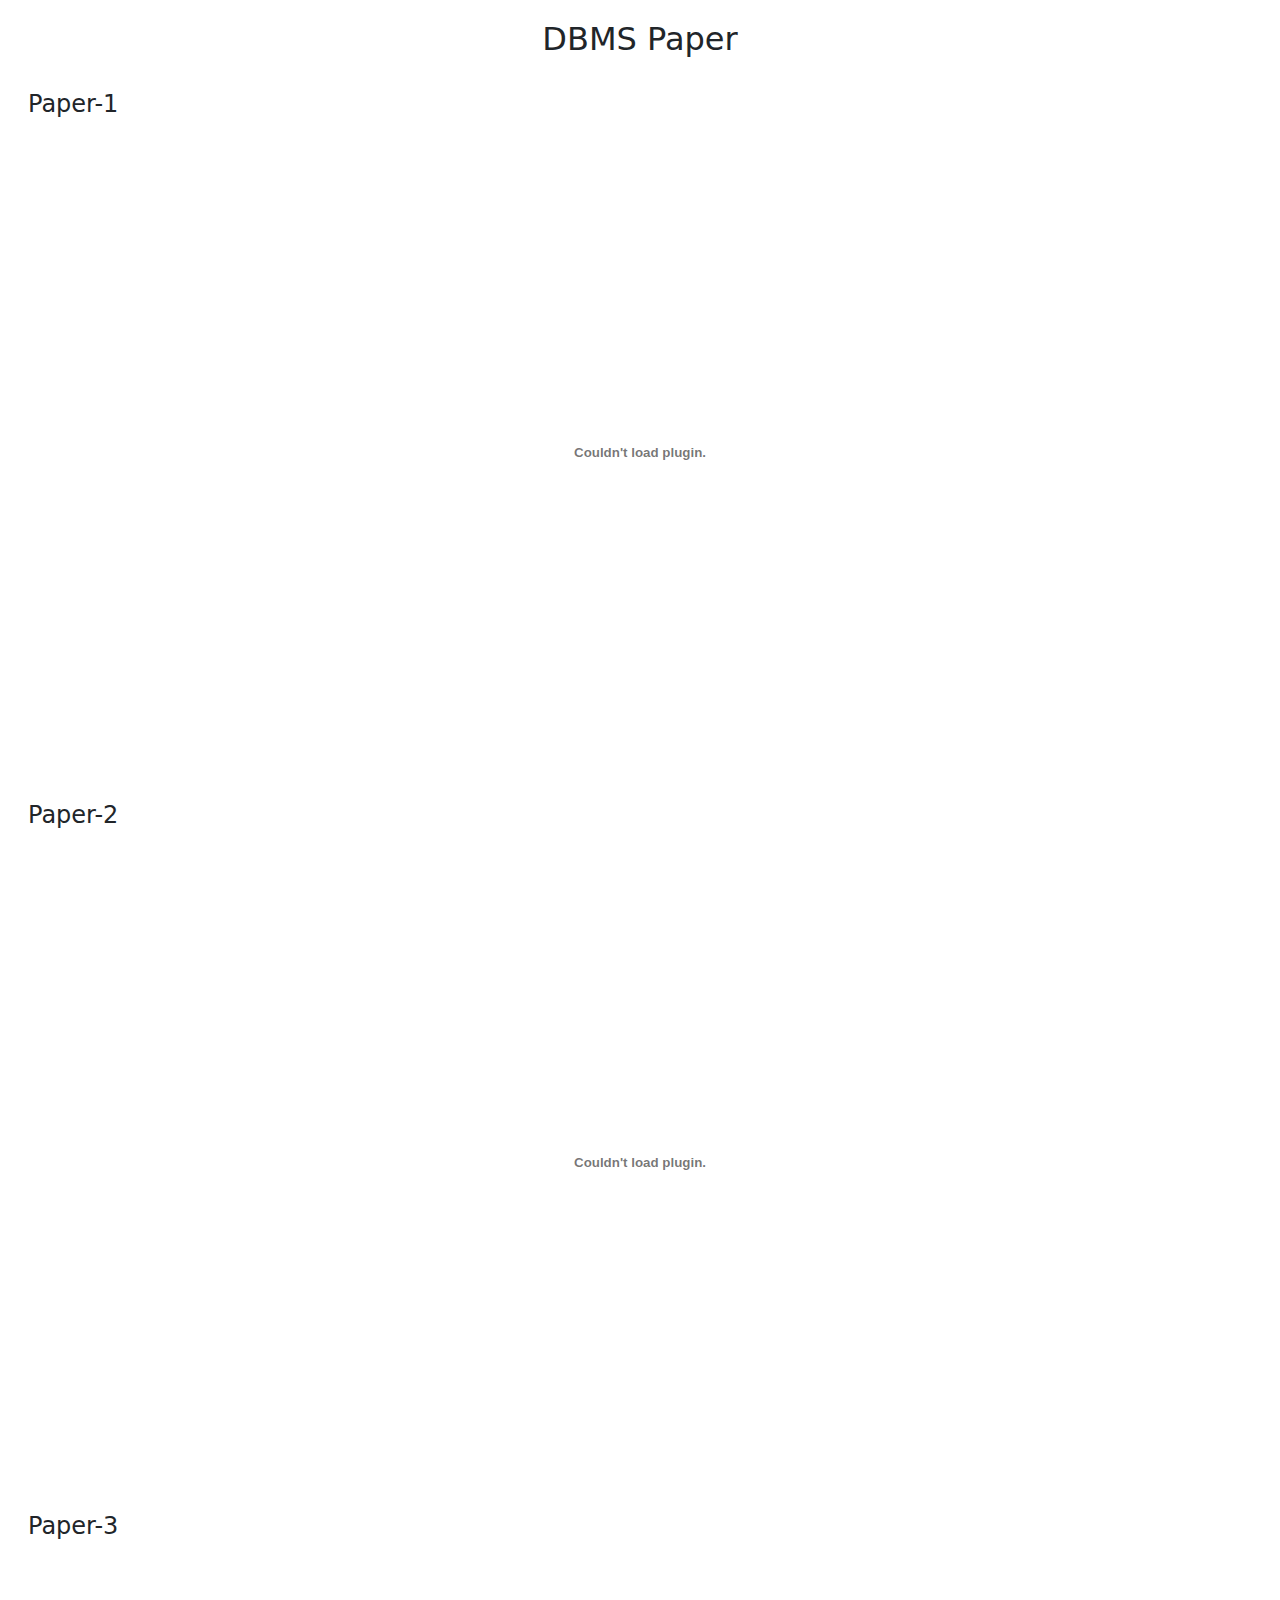
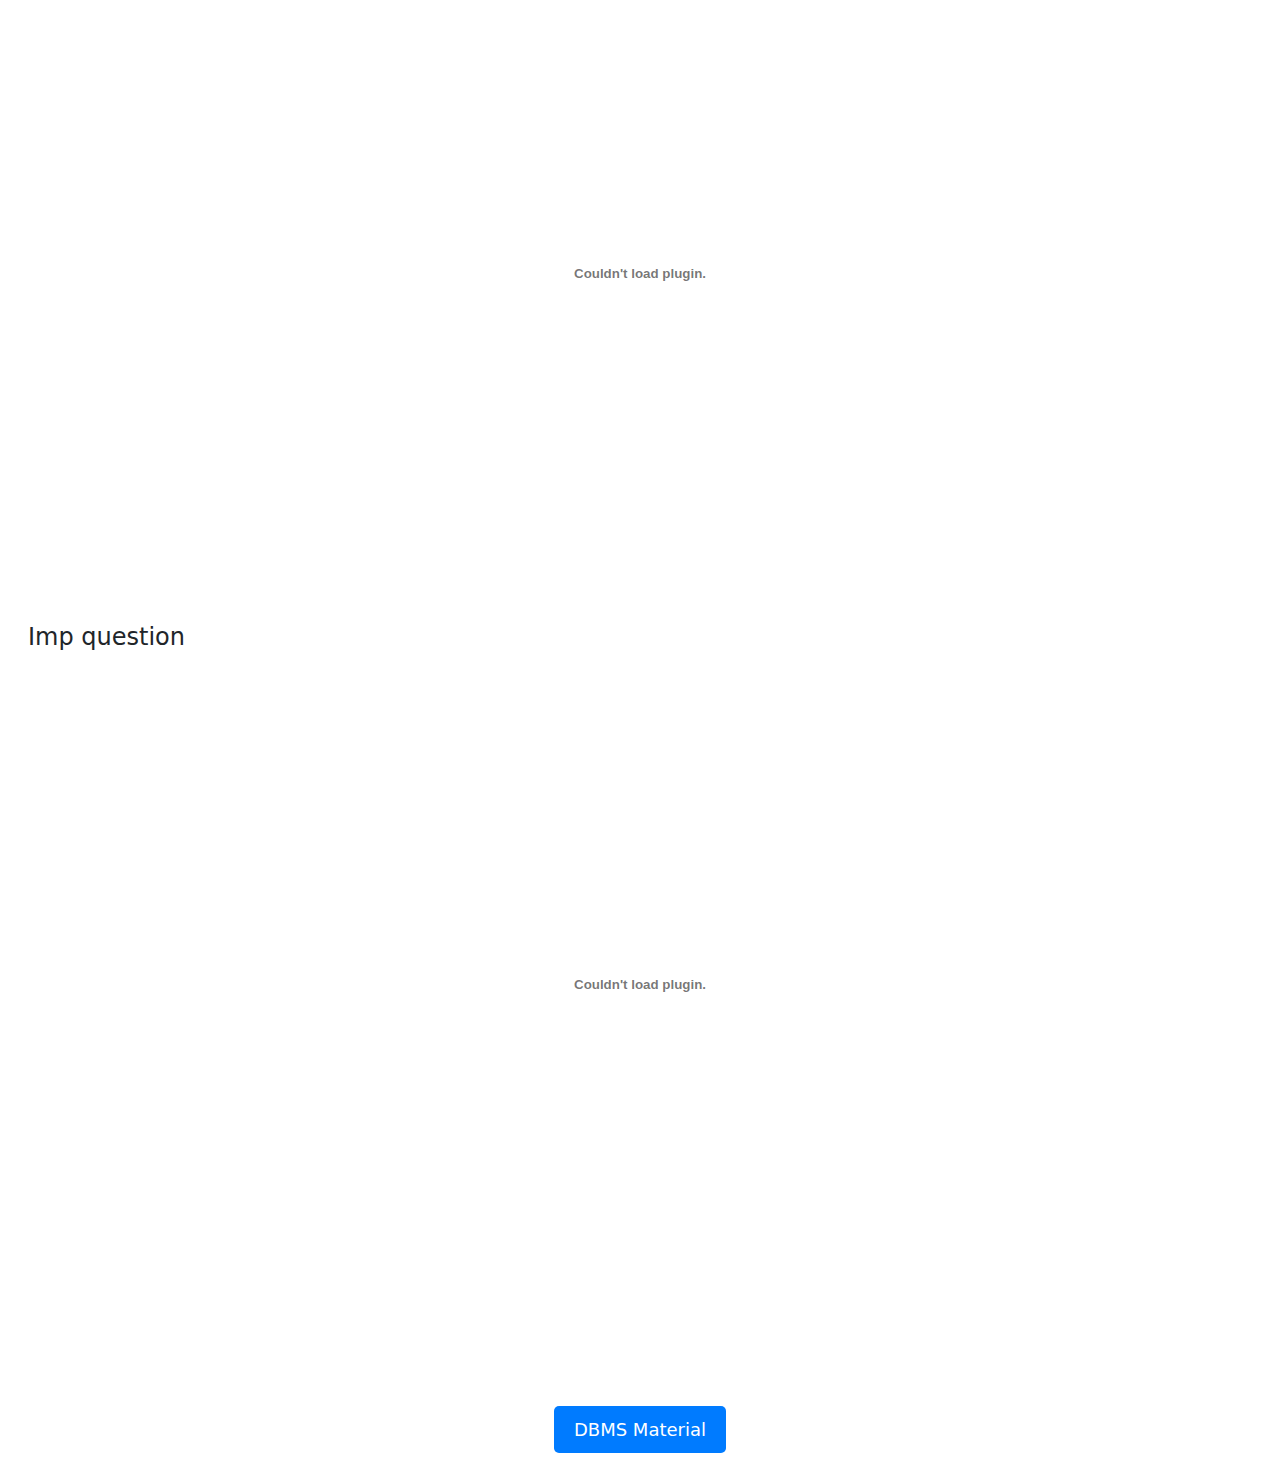
<file: DBMSpaper.html>
<!DOCTYPE html>
<html lang="en">
<head>
    <meta charset="UTF-8">
    <meta http-equiv="X-UA-Compatible" content="IE=edge">
    <meta name="viewport" content="width=device-width, initial-scale=1.0">
    <link href="https://cdn.jsdelivr.net/npm/bootstrap@5.3.0-alpha1/dist/css/bootstrap.min.css" rel="stylesheet">
    <link rel="stylesheet" href="https://cdnjs.cloudflare.com/ajax/libs/animate.css/4.1.1/animate.min.css" />
    <link rel="stylesheet" href="DBMSpaper.css">
    <title>DBMS paper</title>
</head>
<body>
    <h1 class="text-center animate__animated animate__fadeInDown">DBMS Paper</h1>

    <br>

    <h2 class="mx-2 animate__animated animate__fadeInLeft">Paper-1</h2>
    <div class="d-flex justify-content-center animate__animated animate__fadeIn">
        <object data="RDBMS Paper 1.pdf" type="application/pdf" class="pdf-container"></object>
    </div>

    <br>

    <h2 class="mx-2 animate__animated animate__fadeInLeft">Paper-2</h2>
    <div class="d-flex justify-content-center animate__animated animate__fadeIn">
        <object data="RDBMS Paper 2.pdf" type="application/pdf" class="pdf-container"></object>
    </div>

    <br>

    <h2 class="mx-2 animate__animated animate__fadeInLeft">Paper-3</h2>
    <div class="d-flex justify-content-center animate__animated animate__fadeIn">
        <object data="RDBMS Paper 3.pdf" type="application/pdf" class="pdf-container"></object>
    </div>

    <br>

    <h2 class="mx-2 animate__animated animate__fadeInLeft">Imp question</h2>
    <div class="d-flex justify-content-center animate__animated animate__fadeIn">
        <object data="RDBMS_Question_Bank.pdf" type="application/pdf" class="pdf-container"></object>
    </div>

    <br>





    <br>


    <div class="container text-center mt-5">
        <a href="DBMS.html" class="animated-anchor" target="_blank">DBMS Material</a>
    </div>
</body>
<script src="https://code.jquery.com/jquery-3.6.0.min.js"></script>
    <script src="https://cdn.jsdelivr.net/npm/@popperjs/core@2.9.2/dist/umd/popper.min.js"></script>
    <script src="https://cdn.jsdelivr.net/npm/bootstrap@5.3.0-alpha1/dist/js/bootstrap.min.js"></script>
    <script src="DBMSpaper.js"></script>
</html>
</file>
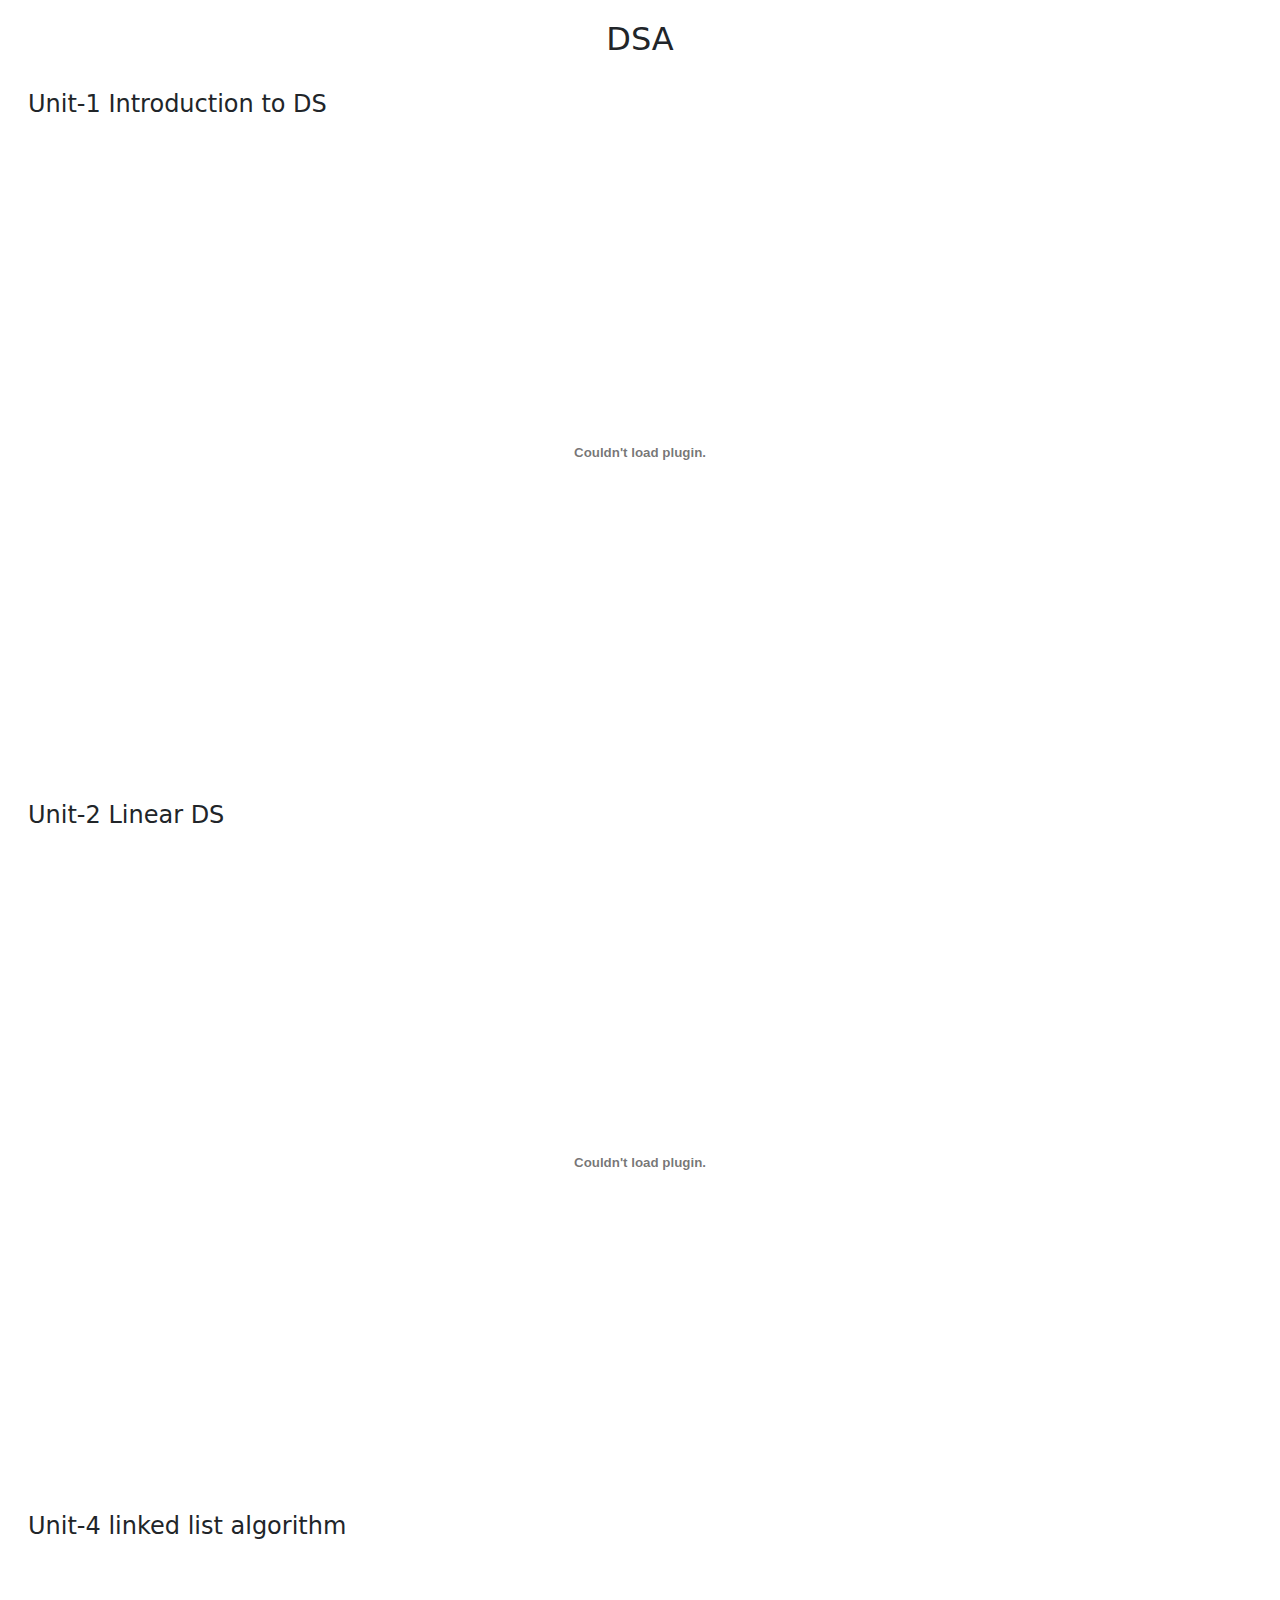
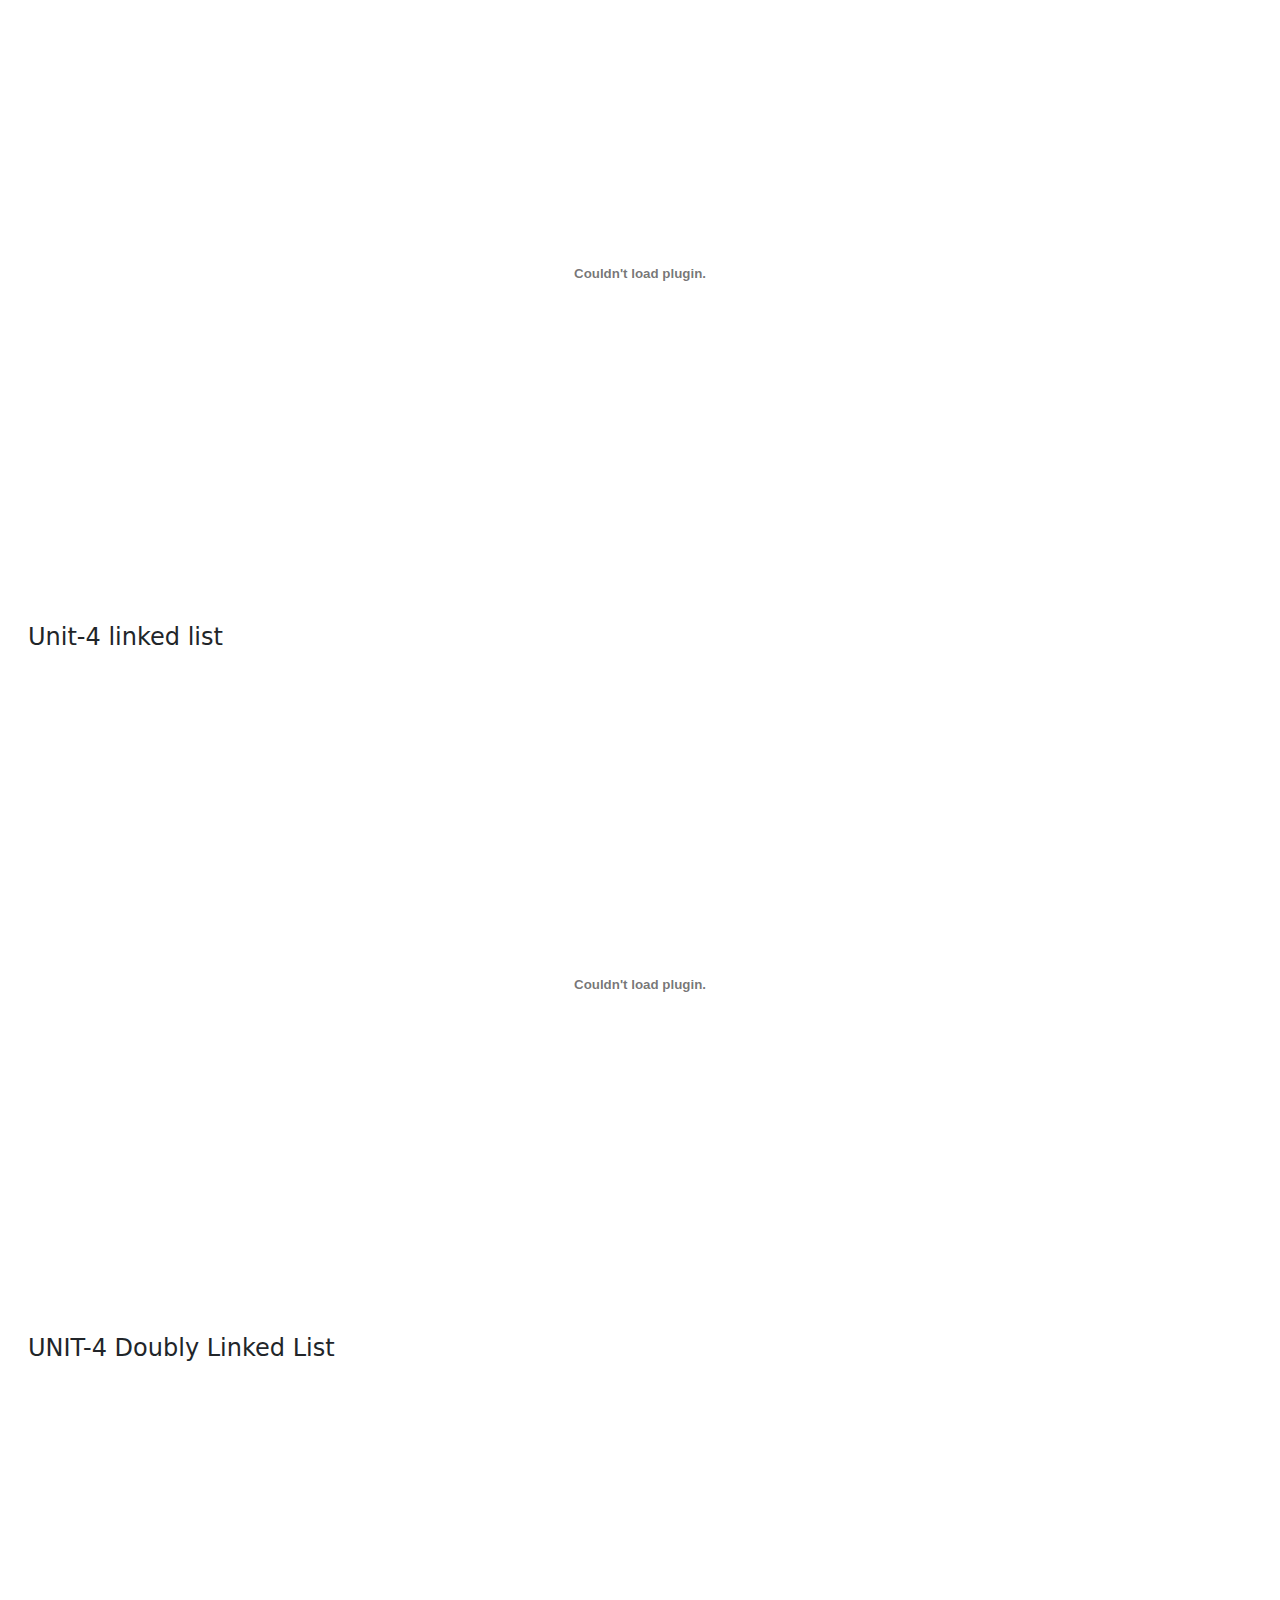
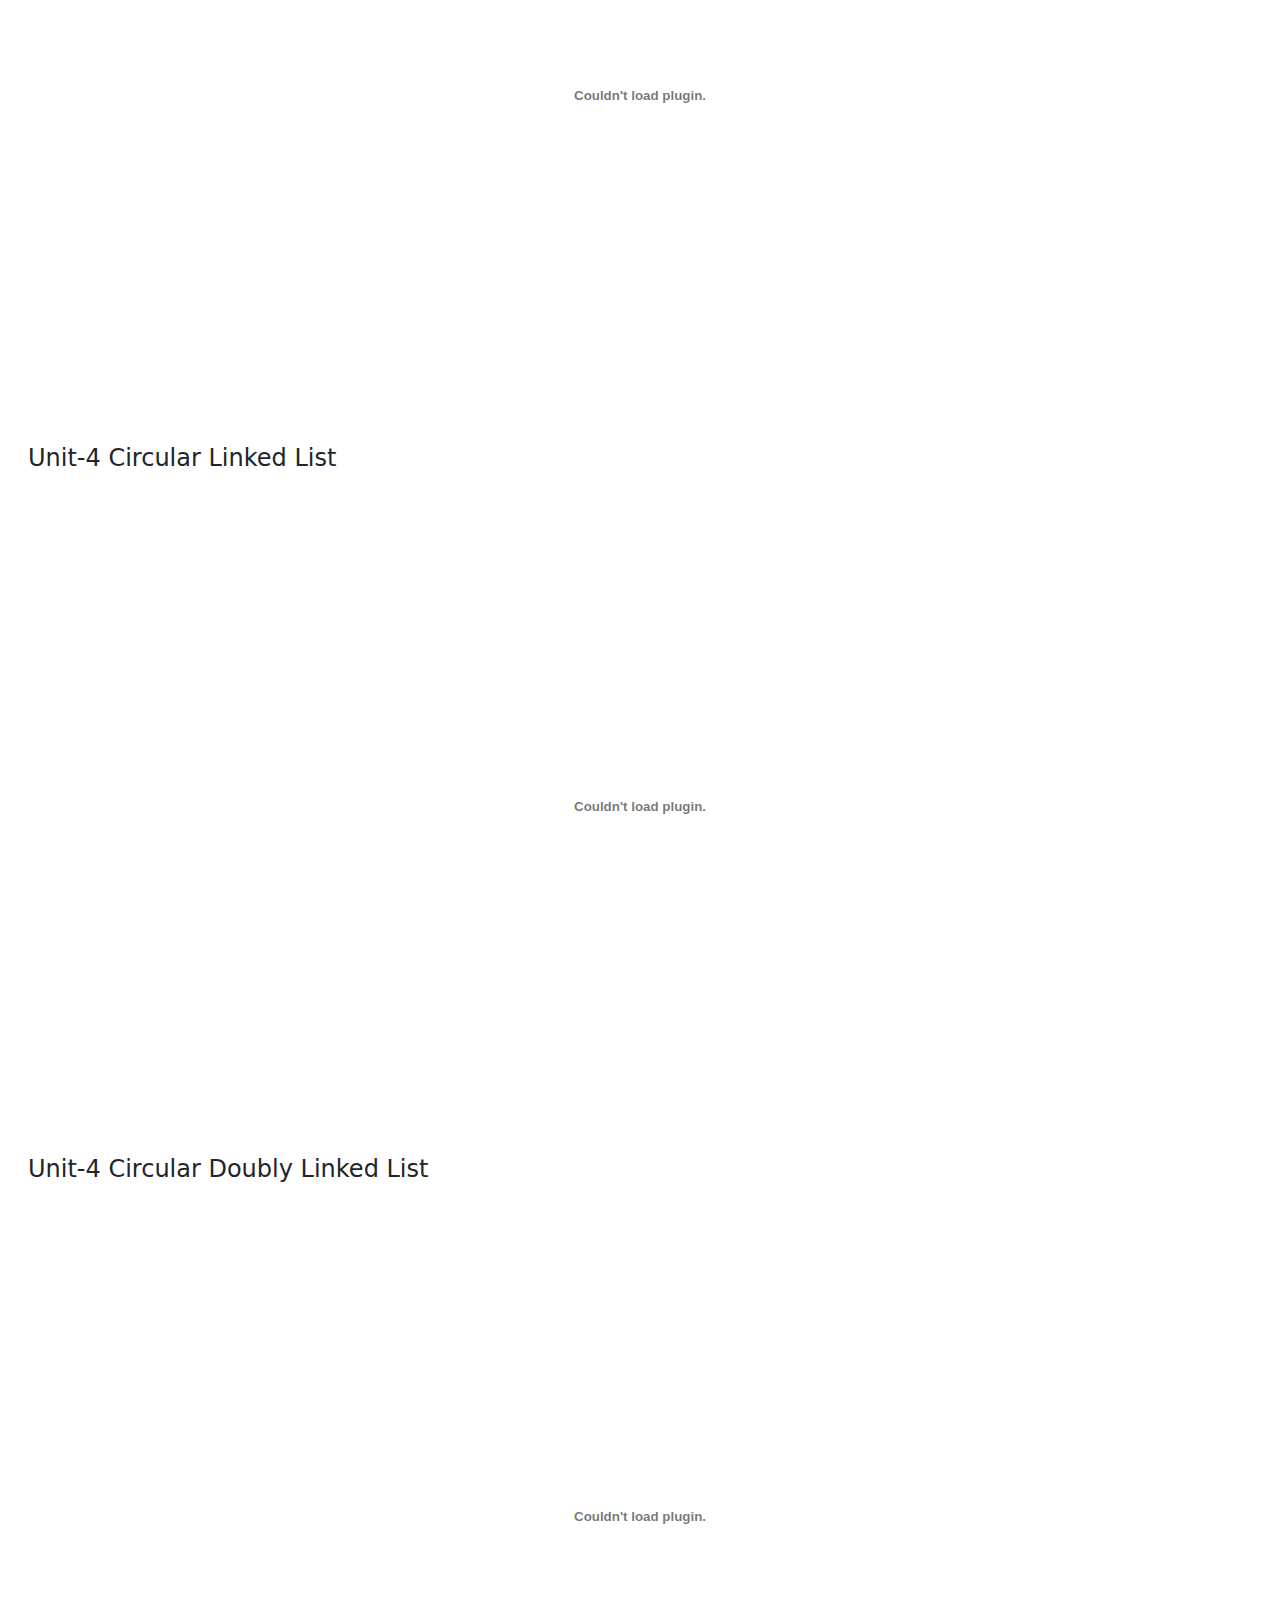
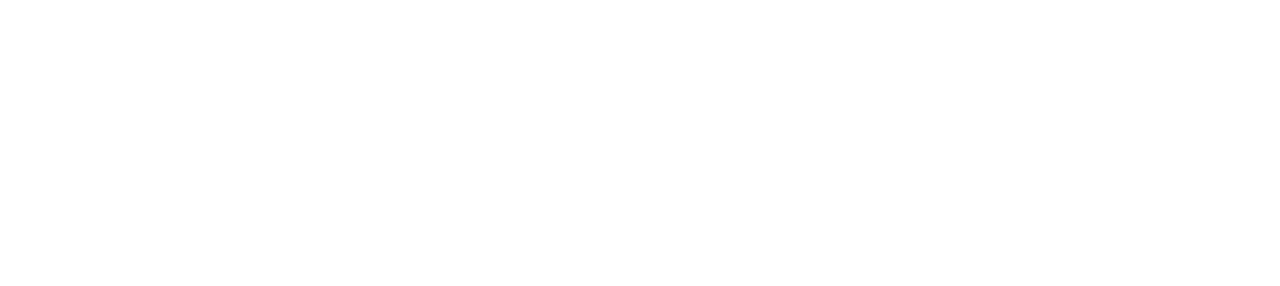
<file: DSA.html>
<!DOCTYPE html>
<html lang="en">

<head>
    <meta charset="UTF-8">
    <meta http-equiv="X-UA-Compatible" content="IE=edge">
    <meta name="viewport" content="width=device-width, initial-scale=1.0">
    <link href="https://cdn.jsdelivr.net/npm/bootstrap@5.3.0-alpha1/dist/css/bootstrap.min.css" rel="stylesheet">
    <link rel="stylesheet" href="https://cdnjs.cloudflare.com/ajax/libs/animate.css/4.1.1/animate.min.css" />
    <link rel="stylesheet" href="DSA.css">
    <title>DSA</title>
</head>

<body>
    <h1 class="text-center animate__animated animate__fadeInDown">DSA</h1>

    <br>

    <h2 class="mx-2 animate__animated animate__fadeInLeft">Unit-1 Introduction to DS</h2>
    <div class="d-flex justify-content-center animate__animated animate__fadeIn">
        <object data="UNIT-1-Intro to DS.pdf" type="application/pdf" class="pdf-container"></object>
    </div>

    <br>

    <h2 class="mx-2 animate__animated animate__fadeInLeft">Unit-2 Linear DS</h2>
    <div class="d-flex justify-content-center animate__animated animate__fadeIn">
        <object data="UNIT-2-Linear_DS.pdf" type="application/pdf" class="pdf-container"></object>
    </div>

    <br>

    <h2 class="mx-2 animate__animated animate__fadeInLeft">Unit-4 linked list algorithm</h2>
    <div class="d-flex justify-content-center animate__animated animate__fadeIn">
        <object data="UNIT-4 Linked List Algorithm.pdf" type="application/pdf" class="pdf-container"></object>
    </div>
    

    <br>

    <h2 class="mx-2 animate__animated animate__fadeInRight">Unit-4 linked list</h2>
    <div class="d-flex justify-content-center animate__animated animate__fadeIn">
        <object data="UNIT-4 Linked List.pdf" type="application/pdf" class="pdf-container"></object>
    </div>

    <br>

    <h2 class="mx-2 animate__animated animate__fadeInRight">UNIT-4 Doubly Linked List</h2>
    <div class="d-flex justify-content-center animate__animated animate__fadeIn">
        <object data="UNIT-4 Doubly Linked List.pdf" type="application/pdf" class="pdf-container"></object>
    </div>

    <br>

    <h2 class="mx-2 animate__animated animate__fadeInRight">Unit-4 Circular Linked List</h2>
    <div class="d-flex justify-content-center animate__animated animate__fadeIn">
        <object data="UNIT-4 Circular Linked List.pdf" type="application/pdf" class="pdf-container"></object>
    </div>

    <br>

    <h2 class="mx-2 animate__animated animate__fadeInRight">Unit-4 Circular Doubly Linked List</h2>
    <div class="d-flex justify-content-center animate__animated animate__fadeIn">
        <object data="UNIT-4 Circular Doubly Linked List.pdf" type="application/pdf" class="pdf-container"></object>
    </div>

    <br>



    <script src="https://code.jquery.com/jquery-3.6.0.min.js"></script>
    <script src="https://cdn.jsdelivr.net/npm/@popperjs/core@2.9.2/dist/umd/popper.min.js"></script>
    <script src="https://cdn.jsdelivr.net/npm/bootstrap@5.3.0-alpha1/dist/js/bootstrap.min.js"></script>
    <script src="DSA.js"></script>
</body>
</html>
</file>
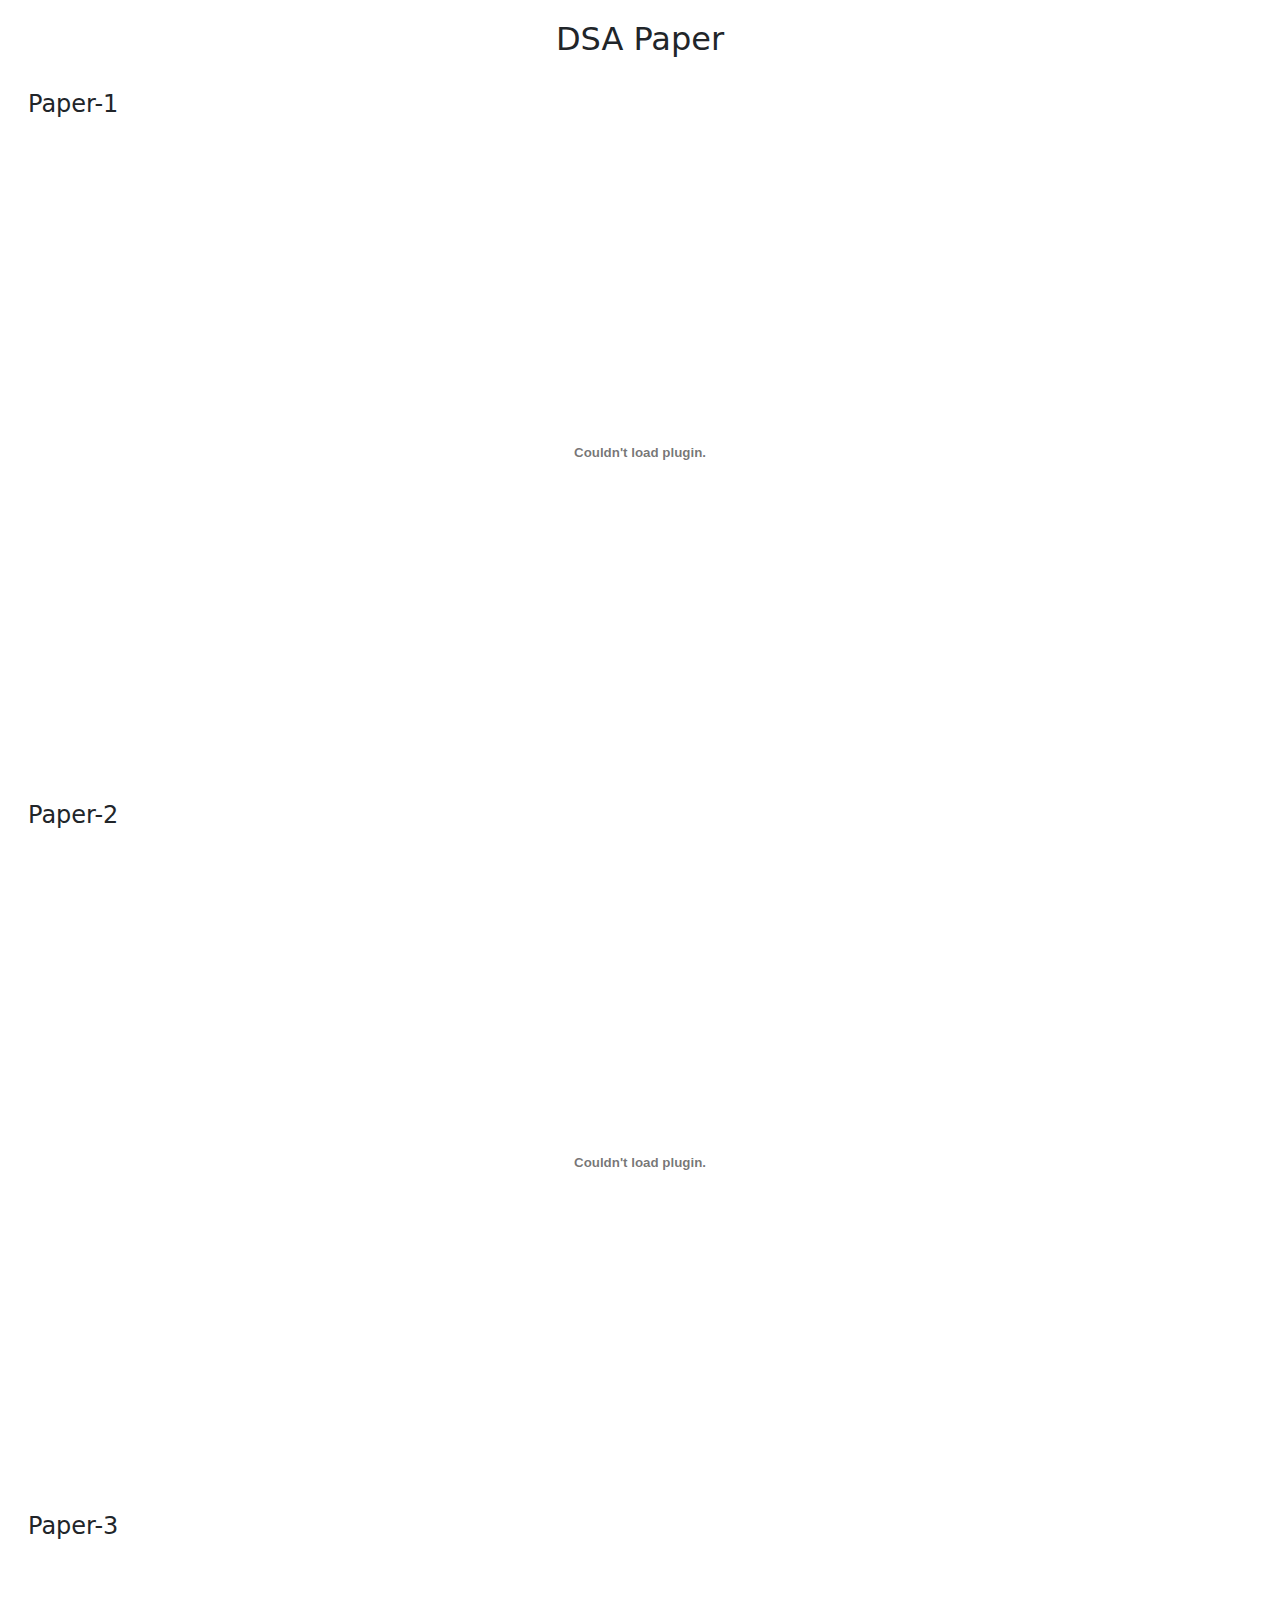
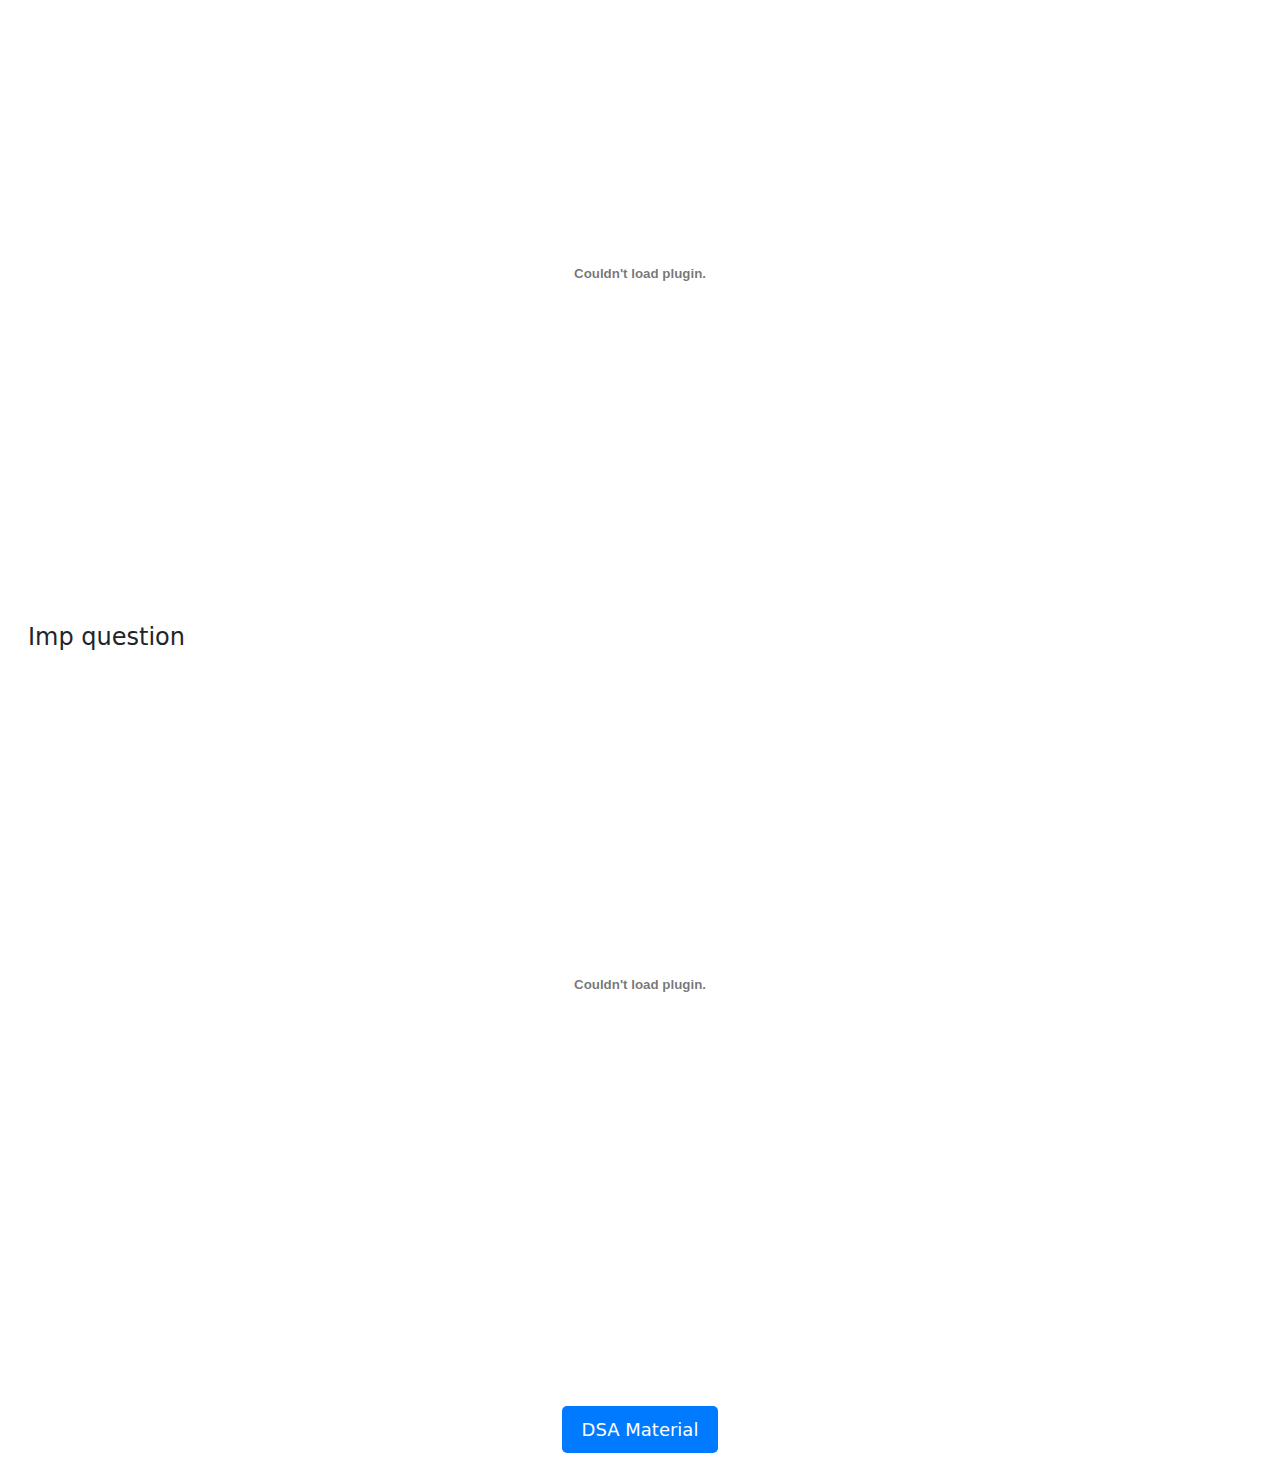
<file: DSApaper.html>
<!DOCTYPE html>
<html lang="en">
<head>
    <meta charset="UTF-8">
    <meta http-equiv="X-UA-Compatible" content="IE=edge">
    <meta name="viewport" content="width=device-width, initial-scale=1.0">
    <link href="https://cdn.jsdelivr.net/npm/bootstrap@5.3.0-alpha1/dist/css/bootstrap.min.css" rel="stylesheet">
    <link rel="stylesheet" href="https://cdnjs.cloudflare.com/ajax/libs/animate.css/4.1.1/animate.min.css" />
    <link rel="stylesheet" href="DSApaper.css">
    <title>DSA paper</title>
</head>
<body>
    <h1 class="text-center animate__animated animate__fadeInDown">DSA Paper</h1>

    <br>

    <h2 class="mx-2 animate__animated animate__fadeInLeft">Paper-1</h2>
    <div class="d-flex justify-content-center animate__animated animate__fadeIn">
        <object data="3330704.pdf" type="application/pdf" class="pdf-container"></object>
    </div>

    <br>

    <h2 class="mx-2 animate__animated animate__fadeInLeft">Paper-2</h2>
    <div class="d-flex justify-content-center animate__animated animate__fadeIn">
        <object data="3330704 (1).pdf" type="application/pdf" class="pdf-container"></object>
    </div>

    <br>

    <h2 class="mx-2 animate__animated animate__fadeInLeft">Paper-3</h2>
    <div class="d-flex justify-content-center animate__animated animate__fadeIn">
        <object data="3330704 (2).pdf" type="application/pdf" class="pdf-container"></object>
    </div>

    <br>

    <h2 class="mx-2 animate__animated animate__fadeInLeft">Imp question</h2>
    <div class="d-flex justify-content-center animate__animated animate__fadeIn">
        <object data="DS_Question_Bank.pdf" type="application/pdf" class="pdf-container"></object>
    </div>

    <br>





    <br>


    <div class="container text-center mt-5">
        <a href="DSA.html" class="animated-anchor" target="_blank">DSA Material</a>
    </div>
</body>
<script src="https://code.jquery.com/jquery-3.6.0.min.js"></script>
    <script src="https://cdn.jsdelivr.net/npm/@popperjs/core@2.9.2/dist/umd/popper.min.js"></script>
    <script src="https://cdn.jsdelivr.net/npm/bootstrap@5.3.0-alpha1/dist/js/bootstrap.min.js"></script>
    <script src="DSApaper.js"></script>
</html>
</file>
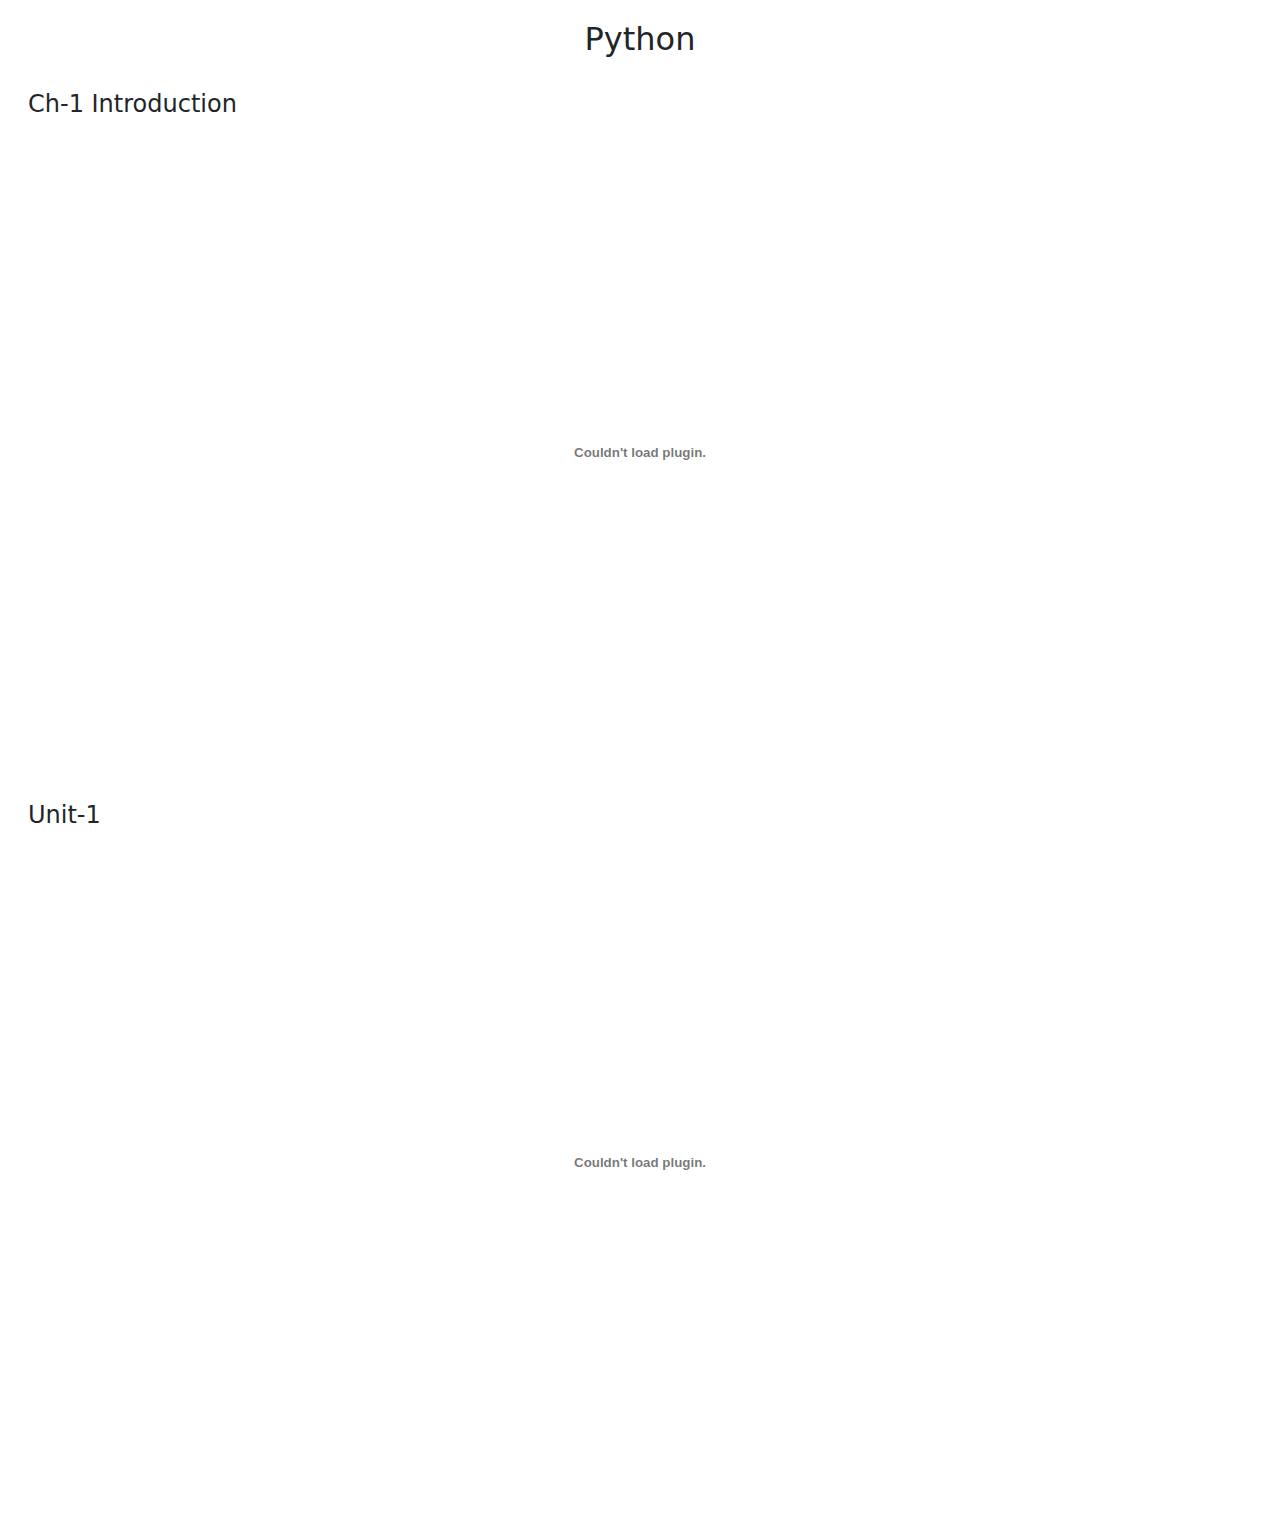
<file: Python.html>
<!DOCTYPE html>
<html lang="en">

<head>
    <meta charset="UTF-8">
    <meta http-equiv="X-UA-Compatible" content="IE=edge">
    <meta name="viewport" content="width=device-width, initial-scale=1.0">
    <link href="https://cdn.jsdelivr.net/npm/bootstrap@5.3.0-alpha1/dist/css/bootstrap.min.css" rel="stylesheet">
    <link rel="stylesheet" href="https://cdnjs.cloudflare.com/ajax/libs/animate.css/4.1.1/animate.min.css" />
    <link rel="stylesheet" href="Python.css">
    <title>Python</title>
</head>

<body>
    <h1 class="text-center animate__animated animate__fadeInDown">Python</h1>

    <br>

    <h2 class="mx-2 animate__animated animate__fadeInLeft">Ch-1 Introduction</h2>
    <div class="d-flex justify-content-center animate__animated animate__fadeIn">
        <object data="Ch-1-Introduction.pdf" type="application/pdf" class="pdf-container"></object>
    </div>

    <br>

    <h2 class="mx-2 animate__animated animate__fadeInRight">Unit-1</h2>
    <div class="d-flex justify-content-center animate__animated animate__fadeIn">
        <object data="Chapter_1_Fundamental_Of_Python.pdf" type="application/pdf" class="pdf-container"></object>
    </div>

    <br>

    <script src="https://code.jquery.com/jquery-3.6.0.min.js"></script>
    <script src="https://cdn.jsdelivr.net/npm/@popperjs/core@2.9.2/dist/umd/popper.min.js"></script>
    <script src="https://cdn.jsdelivr.net/npm/bootstrap@5.3.0-alpha1/dist/js/bootstrap.min.js"></script>
    <script src="Python.js"></script>
</body>
</html>
</file>
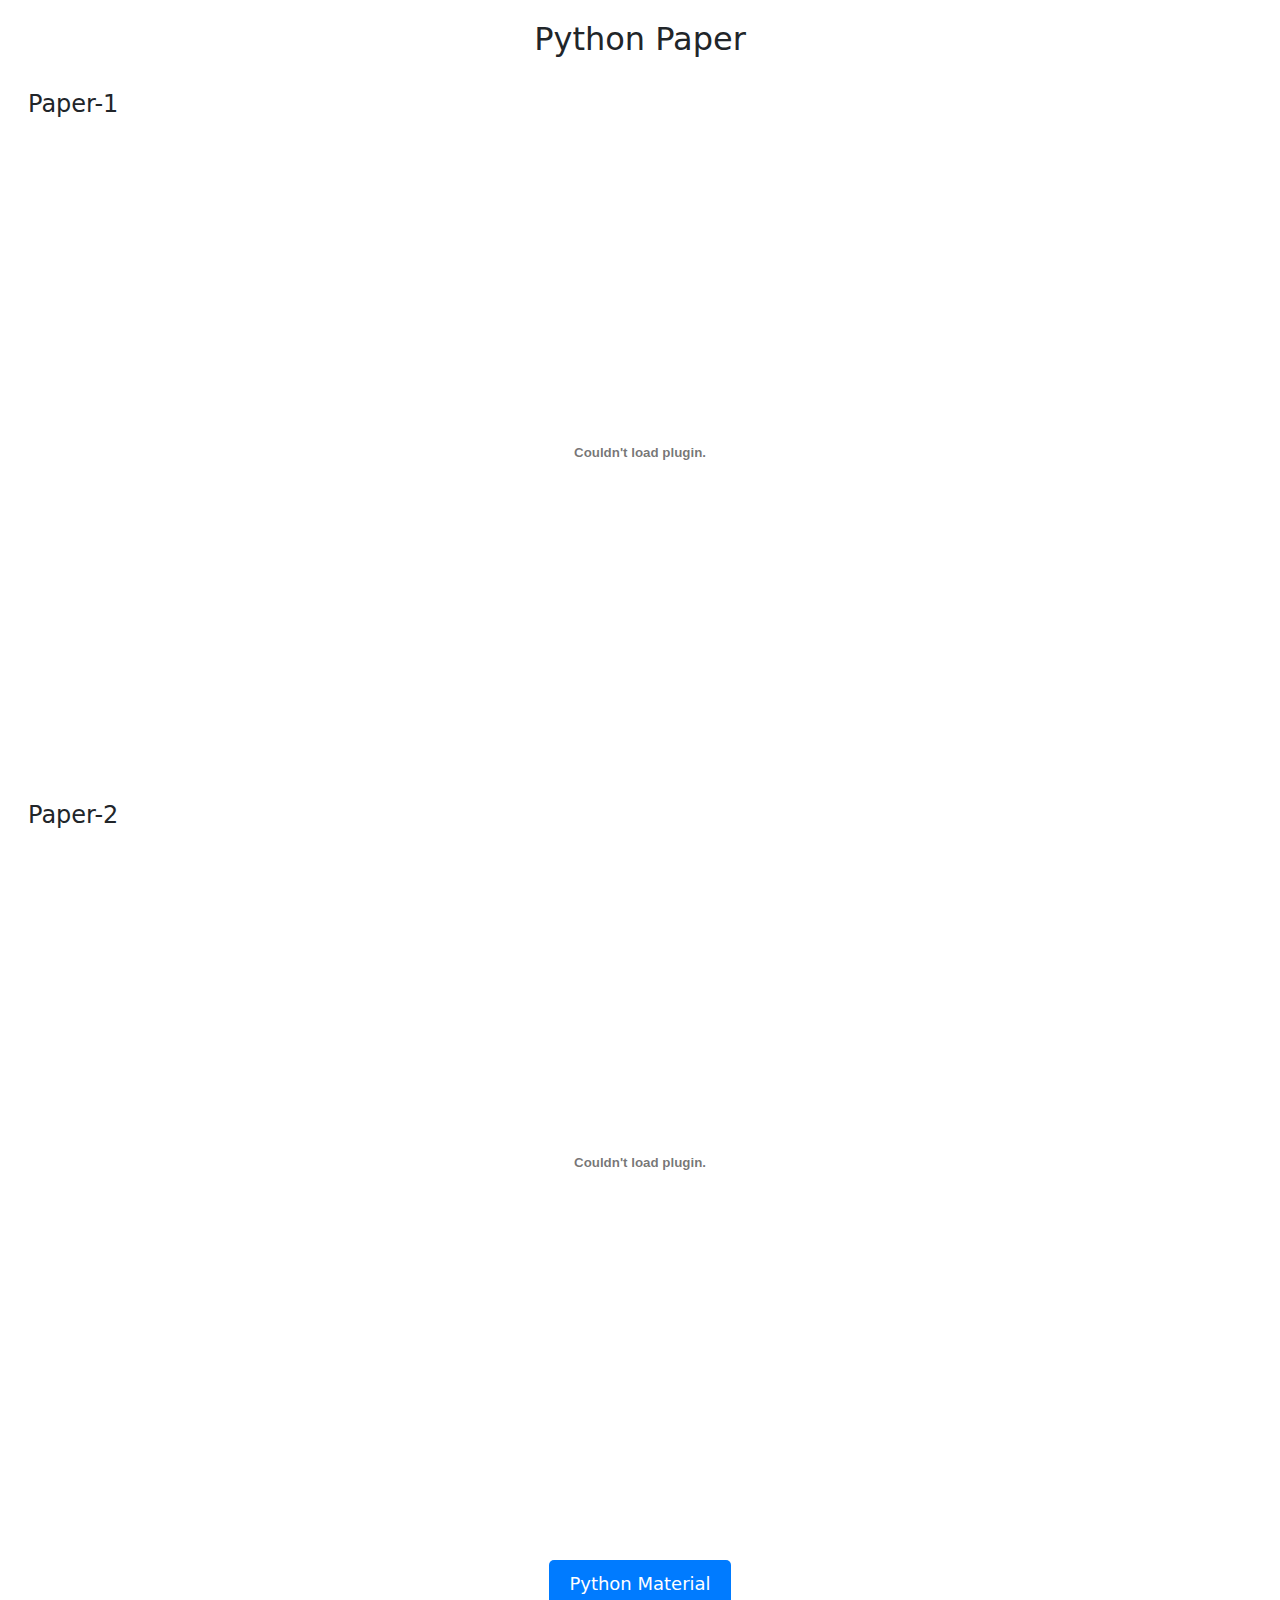
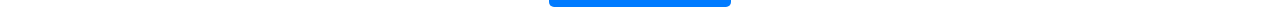
<file: Pythonpaper.html>
<!DOCTYPE html>
<html lang="en">
<head>
    <meta charset="UTF-8">
    <meta http-equiv="X-UA-Compatible" content="IE=edge">
    <meta name="viewport" content="width=device-width, initial-scale=1.0">
    <link href="https://cdn.jsdelivr.net/npm/bootstrap@5.3.0-alpha1/dist/css/bootstrap.min.css" rel="stylesheet">
    <link rel="stylesheet" href="https://cdnjs.cloudflare.com/ajax/libs/animate.css/4.1.1/animate.min.css" />
    <link rel="stylesheet" href="Pythonpaper.css">
    <title>Python paper</title>
</head>
<body>
    <h1 class="text-center animate__animated animate__fadeInDown">Python Paper</h1>

    <br>

    <h2 class="mx-2 animate__animated animate__fadeInLeft">Paper-1</h2>
    <div class="d-flex justify-content-center animate__animated animate__fadeIn">
        <object data="summer-2023.pdf" type="application/pdf" class="pdf-container"></object>
    </div>

    <br>

    <h2 class="mx-2 animate__animated animate__fadeInLeft">Paper-2</h2>
    <div class="d-flex justify-content-center animate__animated animate__fadeIn">
        <object data="winter-2022.pdf" type="application/pdf" class="pdf-container"></object>
    </div>

    <br>



    <div class="container text-center mt-5">
        <a href="Python.html" class="animated-anchor" target="_blank">Python Material</a>
    </div>
</body>
<script src="https://code.jquery.com/jquery-3.6.0.min.js"></script>
    <script src="https://cdn.jsdelivr.net/npm/@popperjs/core@2.9.2/dist/umd/popper.min.js"></script>
    <script src="https://cdn.jsdelivr.net/npm/bootstrap@5.3.0-alpha1/dist/js/bootstrap.min.js"></script>
    <script src="Pythonpaper.js"></script>
</html>
</file>
<file: style.css>
/* Main Colors */
:root {
  --primary-color: white;
  --secondary-color: black;
  --hover-color: red;
}

body {
  font-family: Arial, sans-serif;
}


/* Navbar Styling */
.navbar{
  padding: 15px;
}

.custom-border {
  border-bottom: 2px solid gray; /* 2px solid gray border */
}

.navbar-brand {
  font-size: 1.5rem;
  color: var(--secondary-color);
  font-weight: bold;
  transition: color 0.3s ease;
}

.navbar-brand:hover {
  color: var(--hover-color);
}

.nav-link {
  color: var(--secondary-color);
  font-size: 1rem;
  transition: color 0.3s ease;
}

.nav-link:hover {
  color: var(--hover-color);
}

.align-top{
  border-radius: 50%;
}



.dropdown-menu {
  background-color: rgb(255, 255, 255);
}

.dropdown-menu .dropdown-item {
  color: rgb(0, 0, 0);
}

.dropdown-menu .dropdown-item:hover {
  background-color: #575757;
}

/* Animation for dropdown items */
@keyframes slideDown {
  from {
    opacity: 0;
    transform: translateY(-20px);
  }
  to {
    opacity: 1;
    transform: translateY(0);
  }
}

.dropdown-menu.show .dropdown-item {
  animation: slideDown 0.3s ease;
}

/* Making it fully responsive */
@media (max-width: 200px) {
  .dropdown-menu {
    width: 100%;
    padding: 0;
  }

  .dropdown-item {
    width: 100%;
    padding: 10px;
    font-size: 12px;
  }
}






/* Fully responsive for 200px width */
@media (max-width: 200px) {
  .navbar-nav {
    flex-direction: column;
  }
  
  .card, .language-card, .subject-card {
    font-size: 10px;
  }

  #theme-toggle {
    width: 100%;
    font-size: 12px;
    padding: 8px;
  }
}


/* Responsive Menu */
.navbar-toggler {
  border: none;
  background: var(--hover-color);
}

.navbar-toggler-icon {
  background-image: url("data:image/svg+xml,%3Csvg viewBox='0 0 30 30' xmlns='http://www.w3.org/2000/svg'%3E%3Cpath stroke='white' stroke-width='2' d='M4 7h22M4 15h22M4 23h22'/%3E%3C/svg%3E");
}

@media (max-width: 200px) {
  .navbar-nav {
      flex-direction: column;
      text-align: center;
  }
}
@keyframes fadeIn {
  from {
    opacity: 0;
    transform: translateY(-20px);
  }
  to {
    opacity: 1;
    transform: translateY(0);
  }
}

.navbar {
  animation: fadeIn 1s ease-in-out;
}



#diploma-info {
  padding: 20px;
}

#typing-animation {
  font-size: 20px;
  color: rgb(0, 0, 0);
  font-family: 'roboto';
  white-space: wrap;
  overflow: hidden;
}

/* Blinking cursor effect */
.cursor {
  font-size: 18px;
  font-family: 'Courier New', Courier, monospace;
  color: #333;
  animation: blink 0.7s steps(1) infinite;
}

/* Animation to make the cursor blink */
@keyframes blink {
  0% { opacity: 1; }
  50% { opacity: 0; }
  100% { opacity: 1; }
}

/* Fade-out effect for the cursor after typing finishes */
.fade-out {
  animation: fadeOut 1s forwards;
}

@keyframes fadeOut {
  from { opacity: 1; }
  to { opacity: 0; }
}


/* Styling for Diploma Information Section */
#diploma-info {
  padding: 40px 20px;
  background-color: #f8f9fa;
}

/* Image Styling */
.diploma-image {
  max-width: 100%;
  height: auto;
  border-radius: 10px;
  opacity: 0; /* Initially hidden for animation */
  transition: opacity 3.5s ease-in-out; /* Smooth transition for fade-in effect */
}

/* Responsive Design for Smaller Devices */
@media (max-width: 200px) {
  #diploma-info h2 {
      font-size: 18px;
  }

  .diploma-image {
      max-width: 100%;
      height: auto;
  }

  #typing-animation {
      font-size: 14px; /* Adjust font size for very small screens */
  }
}



.card {
  padding: 10px;
  border-radius: 20px;
  transition: transform 0.3s ease-in-out;
  margin-bottom: 20px;
}

.card:hover {
  transform: scale(1.07);
}

.language-card {
  padding: 20px;
  background-color: #fff;
  border: 1px solid #ddd;
  border-radius: 20px;
  transition: transform 0.4s ease-in-out;
  margin-bottom: 20px;
}


/* Initial state for the cards */
.fade-in {
  opacity: 0;
  transform: translateY(50px); /* Start from 50px below */
  transition: opacity 0.8s ease-out, transform 0.8s ease-out; /* Smooth transition */
}

/* When the card is visible */
.fade-in.show {
  opacity: 1;
  transform: translateY(0); /* Move to original position */
}






.language-card:hover {
  transform: scale(1.07);
}


/* Fully responsive for smaller devices */
@media (max-width: 200px) {
  .navbar-nav {
    flex-direction: column;
  }

  .card, .language-card {
    font-size: 12px;
  }
}



.footer {
  padding: 40px 0;
  background-color: #000;
  color: #fff;
}

.footer h5 {
  color: #fff;
  margin-bottom: 20px;
}

.footer ul {
  list-style: none;
  padding: 0;
}

.footer ul li {
  margin-bottom: 10px;
}

.footer ul li a {
  color: #bbb;
  text-decoration: none;
  transition: color 0.3s;
}

.footer ul li a:hover {
  color: #fff;
}

.social-media {
  list-style: none;
  padding: 0;
}

.social-media li {
  display: inline;
  margin-right: 10px;
}

.social-media li a {
  color: #bbb;
  font-size: 20px;
  transition: color 0.3s;
}

.social-media li a:hover {
  color: #fff;
}

.footer form {
  display: flex;
  flex-direction: column;
}

.footer input[type="email"] {
  padding: 10px;
  margin-bottom: 10px;
  border: none;
  border-radius: 5px;
}

.footer button {
  background-color: #007bff;
  color: #fff;
  border: none;
  padding: 10px;
  border-radius: 5px;
  cursor: pointer;
  transition: background-color 0.3s;
}

.footer button:hover {
  background-color: #0056b3;
}

.legal-links {
  list-style: none;
  padding: 0;
  display: flex;
  justify-content: center;
}

.legal-links li {
  margin: 0 10px;
}

.legal-links li a {
  color: #bbb;
  text-decoration: none;
  transition: color 0.3s;
}

.legal-links li a:hover {
  color: #fff;
}

#back-to-top {
  position: fixed;
  bottom: 20px;
  right: 20px;
  display: none;
}

#menu-toggle {
  display: none;
}

@media (min-width: 768px) {
  #menu-toggle {
      display: none;
  }

  #mobile-menu {
      display: none;
  }
}

/* Add animation keyframes */
@keyframes fadeIn {
  0% {
      opacity: 0;
      transform: translateY(20px);
  }
  100% {
      opacity: 1;
      transform: translateY(0);
  }
}

/* Footer fade-in animation */
.footer .container {
  opacity: 0;
  animation: fadeIn 1s ease-in-out forwards;
}

.footer .container.show {
  opacity: 1;
}

.back-to-top {
  position: fixed;
  bottom: -50px;
  right: 20px;
  background-color: gray;
  color: white;
  padding: 10px;
  border-radius: 50%;
  display: none;
  transition: all 0.3s ease-in-out;
}

.back-to-top.show {
  display: block;
  bottom: 20px;
}

.back-to-top:hover {
  background-color: white;
  color: black;
}


/* Custom Scrollbar Styling */
::-webkit-scrollbar {
  width: 12px;
}

::-webkit-scrollbar-thumb {
  background-color: black;
  border-radius: 10px;
  border: 2px solid white;
}

::-webkit-scrollbar-track {
  background: transparent;
}



html, body {
  overflow-x: hidden;
}
</file>
<file: about us.css>
body {
    font-family: 'Roboto', sans-serif;
    background: linear-gradient(45deg, #007bff, #6a11cb);
    margin: 0;
    padding: 0;
    color: white;
}

.about-section {
    padding: 60px 0;
    opacity: 0;
    transition: opacity 2s ease-in;
}

.about-content {
    text-align: center;
    margin: auto;
    padding: 20px;
    opacity: 0;
    transition: opacity 1.5s ease-in;
}

.card {
    margin: 10px;
    opacity: 0;
    transform: translateY(50px);
    transition: opacity 1.22s ease-in-out, transform 1s ease-in-out;
}

.fade-in {
    opacity: 1 !important;
    transform: translateY(0) !important;
}

/* Hover effect */
.card:hover {
    transform: scale(1.05);
    transition: all 0.4s ease-in-out;
}

/* Responsive Design */
@media (max-width: 768px) {
    .about-content {
        padding: 10px;
    }
}

/* Additional Animations */
.animate__animated {
    animation-duration: 1.5s;
    animation-fill-mode: both;
}
</file>
<file: BOS.css>
body {
    padding: 20px;
}

h1 {
    font-size: 2rem;
}

h2 {
    font-size: 1.5rem;
}

/* Responsive PDF container with increased height */
object {
    width: 95%;
    height: 650px; /* Increased height */
}

/* Media Query for small screens */
@media only screen and (max-width: 200px) {
    h1 {
        font-size: 1.2rem;
    }

    h2 {
        font-size: 1rem;
    }

    object {
        width: 180px;
        height: 350px; /* Adjusted height for smaller screens */
    }
}
</file>
<file: BOSpaper.css>
body {
    padding: 20px;
}

h1 {
    font-size: 2rem;
}

h2 {
    font-size: 1.5rem;
}

/* Responsive PDF container with increased height */
object {
    width: 95%;
    height: 650px; /* Increased height */
}

/* Media Query for small screens */
@media only screen and (max-width: 200px) {
    h1 {
        font-size: 1.2rem;
    }

    h2 {
        font-size: 1rem;
    }

    object {
        width: 180px;
        height: 350px; /* Adjusted height for smaller screens */
    }
}

.animated-anchor {
    display: inline-block;
    padding: 10px 20px;
    font-size: 18px;
    color: white;
    background-color: #007bff;
    text-decoration: none;
    border-radius: 5px;
    transition: background-color 0.3s ease-in-out;
}

.animated-anchor:hover {
    background-color: #0056b3;
}

  /* Responsive to 200px width */
@media (max-width: 200px) {
    .animated-anchor {
    font-size: 12px;
    padding: 5px 10px;
    }
}
</file>
<file: DBMS.css>
body {
    padding: 20px;
}

h1 {
    font-size: 2rem;
}

h2 {
    font-size: 1.5rem;
}

/* Responsive PDF container with increased height */
object {
    width: 95%;
    height: 650px; /* Increased height */
}

/* Media Query for small screens */
@media only screen and (max-width: 200px) {
    h1 {
        font-size: 1.2rem;
    }

    h2 {
        font-size: 1rem;
    }

    object {
        width: 180px;
        height: 350px; /* Adjusted height for smaller screens */
    }
}
</file>
<file: DBMSpaper.css>
body {
    padding: 20px;
}

h1 {
    font-size: 2rem;
}

h2 {
    font-size: 1.5rem;
}

/* Responsive PDF container with increased height */
object {
    width: 95%;
    height: 650px; /* Increased height */
}

/* Media Query for small screens */
@media (min-width: 768px) and (max-width: 200px) {
    h1 {
        font-size: 1.2rem;
    }

    h2 {
        font-size: 1rem;
    }

    object {
        width: 90%;
        height: 350px; /* Adjusted height for smaller screens */
    }
}

.animated-anchor {
    display: inline-block;
    padding: 10px 20px;
    font-size: 18px;
    color: white;
    background-color: #007bff;
    text-decoration: none;
    border-radius: 5px;
    transition: background-color 0.3s ease-in-out;
}

.animated-anchor:hover {
    background-color: #0056b3;
}

  /* Responsive to 200px width */
@media (max-width: 200px) {
    .animated-anchor {
    font-size: 12px;
    padding: 5px 10px;
    }
}
</file>
<file: DSA.css>
body {
    padding: 20px;
}

h1 {
    font-size: 2rem;
}

h2 {
    font-size: 1.5rem;
}

/* Responsive PDF container with increased height */
object {
    width: 95%;
    height: 650px; /* Increased height */
}

/* Media Query for small screens */
@media only screen and (max-width: 200px) {
    h1 {
        font-size: 1.2rem;
    }

    h2 {
        font-size: 1rem;
    }

    object {
        width: 180px;
        height: 350px; /* Adjusted height for smaller screens */
    }
}
</file>
<file: DSApaper.css>
body {
    padding: 20px;
}

h1 {
    font-size: 2rem;
}

h2 {
    font-size: 1.5rem;
}

/* Responsive PDF container with increased height */
object {
    width: 95%;
    height: 650px; /* Increased height */
}

/* Media Query for small screens */
@media only screen and (max-width: 200px) {
    h1 {
        font-size: 1.2rem;
    }

    h2 {
        font-size: 1rem;
    }

    object {
        width: 180px;
        height: 350px; /* Adjusted height for smaller screens */
    }
}

.animated-anchor {
    display: inline-block;
    padding: 10px 20px;
    font-size: 18px;
    color: white;
    background-color: #007bff;
    text-decoration: none;
    border-radius: 5px;
    transition: background-color 0.3s ease-in-out;
}

.animated-anchor:hover {
    background-color: #0056b3;
}

  /* Responsive to 200px width */
@media (max-width: 200px) {
    .animated-anchor {
    font-size: 12px;
    padding: 5px 10px;
    }
}
</file>
<file: Python.css>
body {
    padding: 20px;
}

h1 {
    font-size: 2rem;
}

h2 {
    font-size: 1.5rem;
}

/* Responsive PDF container with increased height */
object {
    width: 95%;
    height: 650px; /* Increased height */
}

/* Media Query for small screens */
@media only screen and (max-width: 200px) {
    h1 {
        font-size: 1.2rem;
    }

    h2 {
        font-size: 1rem;
    }

    object {
        width: 180px;
        height: 350px; /* Adjusted height for smaller screens */
    }
}
</file>
<file: Pythonpaper.css>
body {
    padding: 20px;
}

h1 {
    font-size: 2rem;
}

h2 {
    font-size: 1.5rem;
}

/* Responsive PDF container with increased height */
object {
    width: 95%;
    height: 650px; /* Increased height */
}

/* Media Query for small screens */
@media only screen and (max-width: 200px) {
    h1 {
        font-size: 1.2rem;
    }

    h2 {
        font-size: 1rem;
    }

    object {
        width: 180px;
        height: 350px; /* Adjusted height for smaller screens */
    }
}

.animated-anchor {
    display: inline-block;
    padding: 10px 20px;
    font-size: 18px;
    color: white;
    background-color: #007bff;
    text-decoration: none;
    border-radius: 5px;
    transition: background-color 0.3s ease-in-out;
}

.animated-anchor:hover {
    background-color: #0056b3;
}

  /* Responsive to 200px width */
@media (max-width: 200px) {
    .animated-anchor {
    font-size: 12px;
    padding: 5px 10px;
    }
}
</file>
